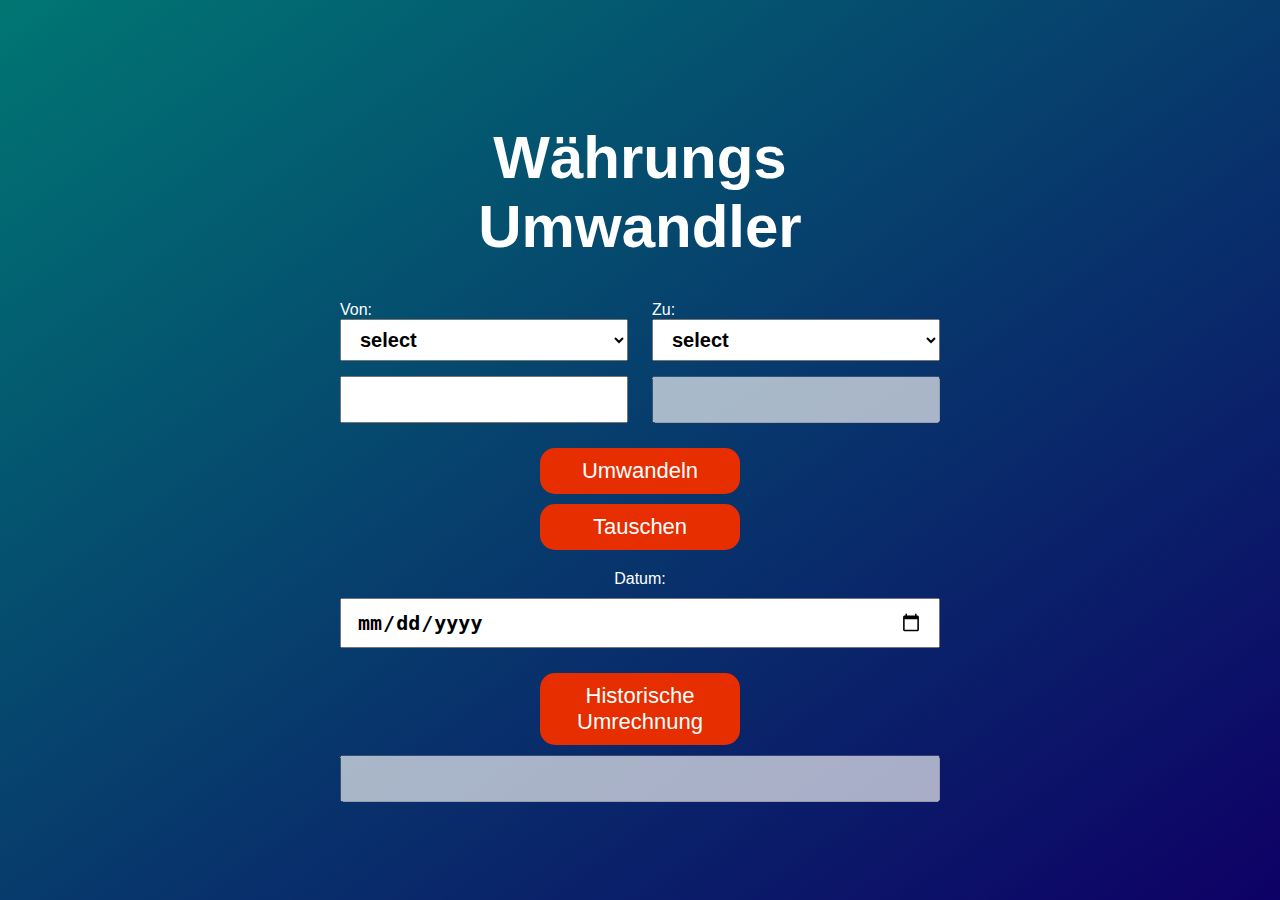
<file: Altindas_SS_Final_Project_Währungs Umwandler/index.html>
<!DOCTYPE html>
<html lang="en">
<head>
    <meta charset="utf-8">
    <meta name="viewport" content="initial-scale=1.0, maximum-scale=1.0, user-scalable=1">
    <title>Orkuns Währungs Umwandler</title>
    <link rel="stylesheet" type="text/css" href="style.css">
</head>
<body>
    <main class="container">
        <header>
            <h1>Währungs Umwandler</h1>
        </header>
        <section class="converter">
            <article class="currency-input">
                <label for="input_currency_select">Von:</label>
                <select name="currency" id="input_currency_select" class="currency"> 
                    <option>select</option>
                </select>
                <input type="text" id="input_currency" aria-labelledby="input_currency_select">
            </article>
            <article class="currency-output">
                <label for="output_currency_select">Zu:</label>
                <select name="currency" id="output_currency_select" class="currency">
                    <option>select</option>
                </select>
                <input type="text" id="output_currency" aria-labelledby="output_currency_select" disabled>
            </article>
        </section>
        <button id="convertButton">Umwandeln</button>
        <button id="swapButton">Tauschen</button>
        <section class="history">
            <label for="date">Datum:</label>
            <input type="date" id="date">
            <button id="historyButton">Historische Umrechnung</button>
            <input type="text" id="history_output" disabled>
        </section>
    </main>

    <script src="https://ajax.googleapis.com/ajax/libs/jquery/3.5.1/jquery.min.js"></script>
    <script type="text/javascript" src="script.js"></script>
</body>
</html>
</file>
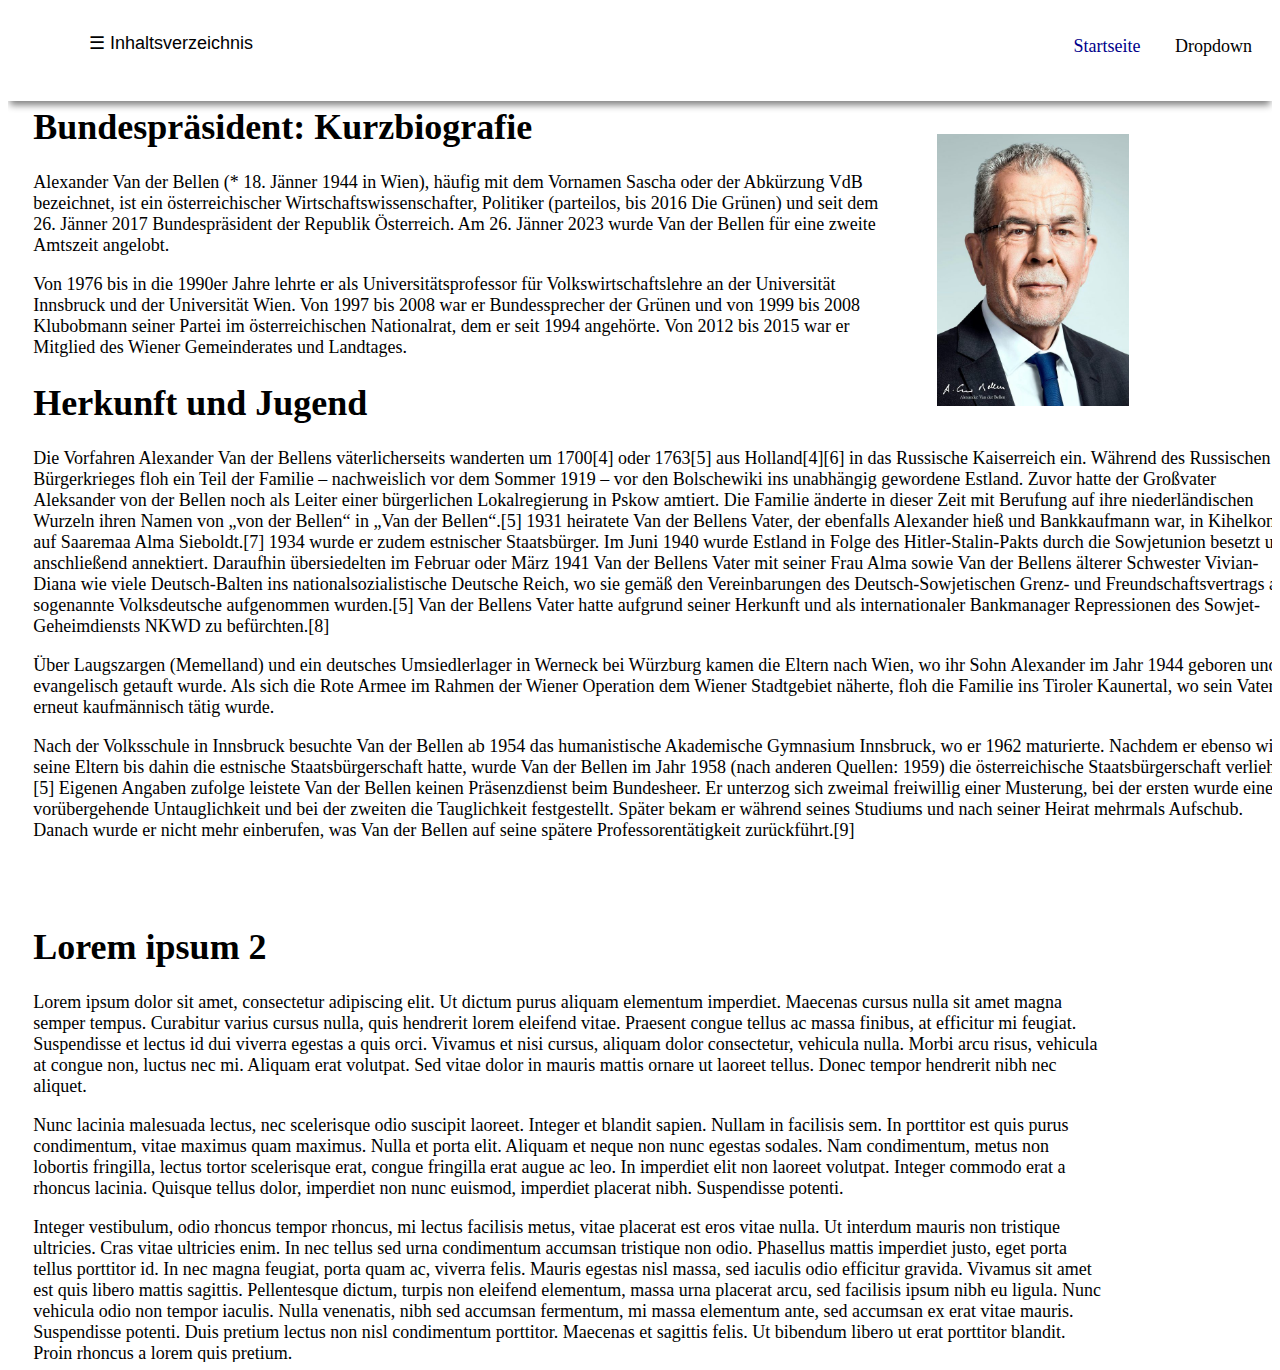
<file: Final_Project/index.html>
<!DOCTYPE html PUBLIC "-//W3C//DTD XHTML 1.0 Transitional//EN" "http://www.w3.org/TR/xhtml1/DTD/xhtml1-transitional.dtd">
<html xmlns="http://www.w3.org/1999/xhtml">
<head>
	<meta http-equiv="Content-Type" content="text/html; charset=utf-8" />
	<link rel="stylesheet" type="text/css" href="styles/navi.css"/>
    <title>Startseite</title>
</head>
    <body>
		<nav>
			<ul id="navul">
				<li id="logo">
					<div id="main">
						<button class="openbtn" onclick="openNav()">☰ Inhaltsverzeichnis</button>  
					</div>
				</li>
				<li><a href="#" style="color:darkblue">Startseite</a></li>
				<li class="dropbtn">
					<div class="dropdown">
						Dropdown
					<div class="dropdown-content">
					  <a href="artikel1/index.html">Artikel 1</a>
					  <a href="artikel2/index.html">Artikel 2</a>
					  <a href="artikel3/index.html">Artikel 3</a>
					</div>
				  </div>
				</li>
			</ul>
			<div id="mySidebar" class="sidebar">
				<a href="javascript:void(0)" class="closebtn" onclick="closeNav()">×</a>
				<a onclick="closeNav()" href="#Kurzbiografie">Kurzbiografie</a>
				<a onclick="closeNav()" href="#Herkunft und Jugend">Herkunft und Jugend</a>
				<a onclick="closeNav()" href="#article2">Lorem Ipsum 2</a>
			</div>
		</nav>
		
		<section id="erste">
			<figure id="foto">
				<img class="foto" src="img/vdbArtikelbild001.jpg" width="320px" height="320px" alt="Profilfoto" />
			</figure>
			<br/>
			<article id="Kurzbiografie">
				<h1>Bundespräsident: Kurzbiografie</h1>
				<p>Alexander Van der Bellen (* 18. Jänner 1944 in Wien), häufig mit dem Vornamen Sascha oder der Abkürzung VdB bezeichnet, ist ein österreichischer Wirtschaftswissenschafter, Politiker (parteilos, bis 2016 Die Grünen) und seit dem 26. Jänner 2017 Bundespräsident der Republik Österreich. Am 26. Jänner 2023 wurde Van der Bellen für eine zweite Amtszeit angelobt.</p>
				<p>Von 1976 bis in die 1990er Jahre lehrte er als Universitätsprofessor für Volkswirtschaftslehre an der Universität Innsbruck und der Universität Wien. Von 1997 bis 2008 war er Bundessprecher der Grünen und von 1999 bis 2008 Klubobmann seiner Partei im österreichischen Nationalrat, dem er seit 1994 angehörte. Von 2012 bis 2015 war er Mitglied des Wiener Gemeinderates und Landtages.</p>
			</article>

			<article id="Herkunft und Jugend">
				<h1>Herkunft und Jugend</h1>
				<p>Die Vorfahren Alexander Van der Bellens väterlicherseits wanderten um 1700[4] oder 1763[5] aus Holland[4][6] in das Russische Kaiserreich ein. Während des Russischen Bürgerkrieges floh ein Teil der Familie – nachweislich vor dem Sommer 1919 – vor den Bolschewiki ins unabhängig gewordene Estland. Zuvor hatte der Großvater Aleksander von der Bellen noch als Leiter einer bürgerlichen Lokalregierung in Pskow amtiert. Die Familie änderte in dieser Zeit mit Berufung auf ihre niederländischen Wurzeln ihren Namen von „von der Bellen“ in „Van der Bellen“.[5] 1931 heiratete Van der Bellens Vater, der ebenfalls Alexander hieß und Bankkaufmann war, in Kihelkonna auf Saaremaa Alma Sieboldt.[7] 1934 wurde er zudem estnischer Staatsbürger. Im Juni 1940 wurde Estland in Folge des Hitler-Stalin-Pakts durch die Sowjetunion besetzt und anschließend annektiert. Daraufhin übersiedelten im Februar oder März 1941 Van der Bellens Vater mit seiner Frau Alma sowie Van der Bellens älterer Schwester Vivian-Diana wie viele Deutsch-Balten ins nationalsozialistische Deutsche Reich, wo sie gemäß den Vereinbarungen des Deutsch-Sowjetischen Grenz- und Freundschaftsvertrags als sogenannte Volksdeutsche aufgenommen wurden.[5] Van der Bellens Vater hatte aufgrund seiner Herkunft und als internationaler Bankmanager Repressionen des Sowjet-Geheimdiensts NKWD zu befürchten.[8]</p>
				<p>Über Laugszargen (Memelland) und ein deutsches Umsiedlerlager in Werneck bei Würzburg kamen die Eltern nach Wien, wo ihr Sohn Alexander im Jahr 1944 geboren und evangelisch getauft wurde. Als sich die Rote Armee im Rahmen der Wiener Operation dem Wiener Stadtgebiet näherte, floh die Familie ins Tiroler Kaunertal, wo sein Vater erneut kaufmännisch tätig wurde.</p>
				<p>Nach der Volksschule in Innsbruck besuchte Van der Bellen ab 1954 das humanistische Akademische Gymnasium Innsbruck, wo er 1962 maturierte. Nachdem er ebenso wie seine Eltern bis dahin die estnische Staatsbürgerschaft hatte, wurde Van der Bellen im Jahr 1958 (nach anderen Quellen: 1959) die österreichische Staatsbürgerschaft verliehen.[5] Eigenen Angaben zufolge leistete Van der Bellen keinen Präsenzdienst beim Bundesheer. Er unterzog sich zweimal freiwillig einer Musterung, bei der ersten wurde eine vorübergehende Untauglichkeit und bei der zweiten die Tauglichkeit festgestellt. Später bekam er während seines Studiums und nach seiner Heirat mehrmals Aufschub. Danach wurde er nicht mehr einberufen, was Van der Bellen auf seine spätere Professorentätigkeit zurückführt.[9]</p>
			</article>

			<article id ="article2">
				<h1>Lorem ipsum 2</h1>
				<p>Lorem ipsum dolor sit amet, consectetur adipiscing elit. Ut dictum purus aliquam elementum imperdiet. Maecenas cursus nulla sit amet magna semper tempus. Curabitur varius cursus nulla, quis hendrerit lorem eleifend vitae. Praesent congue tellus ac massa finibus, at efficitur mi feugiat. Suspendisse et lectus id dui viverra egestas a quis orci. Vivamus et nisi cursus, aliquam dolor consectetur, vehicula nulla. Morbi arcu risus, vehicula at congue non, luctus nec mi. Aliquam erat volutpat. Sed vitae dolor in mauris mattis ornare ut laoreet tellus. Donec tempor hendrerit nibh nec aliquet.</p>
				<p>Nunc lacinia malesuada lectus, nec scelerisque odio suscipit laoreet. Integer et blandit sapien. Nullam in facilisis sem. In porttitor est quis purus condimentum, vitae maximus quam maximus. Nulla et porta elit. Aliquam et neque non nunc egestas sodales. Nam condimentum, metus non lobortis fringilla, lectus tortor scelerisque erat, congue fringilla erat augue ac leo. In imperdiet elit non laoreet volutpat. Integer commodo erat a rhoncus lacinia. Quisque tellus dolor, imperdiet non nunc euismod, imperdiet placerat nibh. Suspendisse potenti.</p>
				<p>Integer vestibulum, odio rhoncus tempor rhoncus, mi lectus facilisis metus, vitae placerat est eros vitae nulla. Ut interdum mauris non tristique ultricies. Cras vitae ultricies enim. In nec tellus sed urna condimentum accumsan tristique non odio. Phasellus mattis imperdiet justo, eget porta tellus porttitor id. In nec magna feugiat, porta quam ac, viverra felis. Mauris egestas nisl massa, sed iaculis odio efficitur gravida. Vivamus sit amet est quis libero mattis sagittis. Pellentesque dictum, turpis non eleifend elementum, massa urna placerat arcu, sed facilisis ipsum nibh eu ligula. Nunc vehicula odio non tempor iaculis. Nulla venenatis, nibh sed accumsan fermentum, mi massa elementum ante, sed accumsan ex erat vitae mauris. Suspendisse potenti. Duis pretium lectus non nisl condimentum porttitor. Maecenas et sagittis felis. Ut bibendum libero ut erat porttitor blandit. Proin rhoncus a lorem quis pretium.</p>
			</article>
		</section>

		
		<script>
			function openNav() {
			document.getElementById("mySidebar").style.width = "250px";
			document.getElementById("main").style.marginLeft = "250px";
			}
			
			function closeNav() {
			document.getElementById("mySidebar").style.width = "0";
			document.getElementById("main").style.marginLeft= "0";
			}
		</script>
	</body>
</html>
</file>
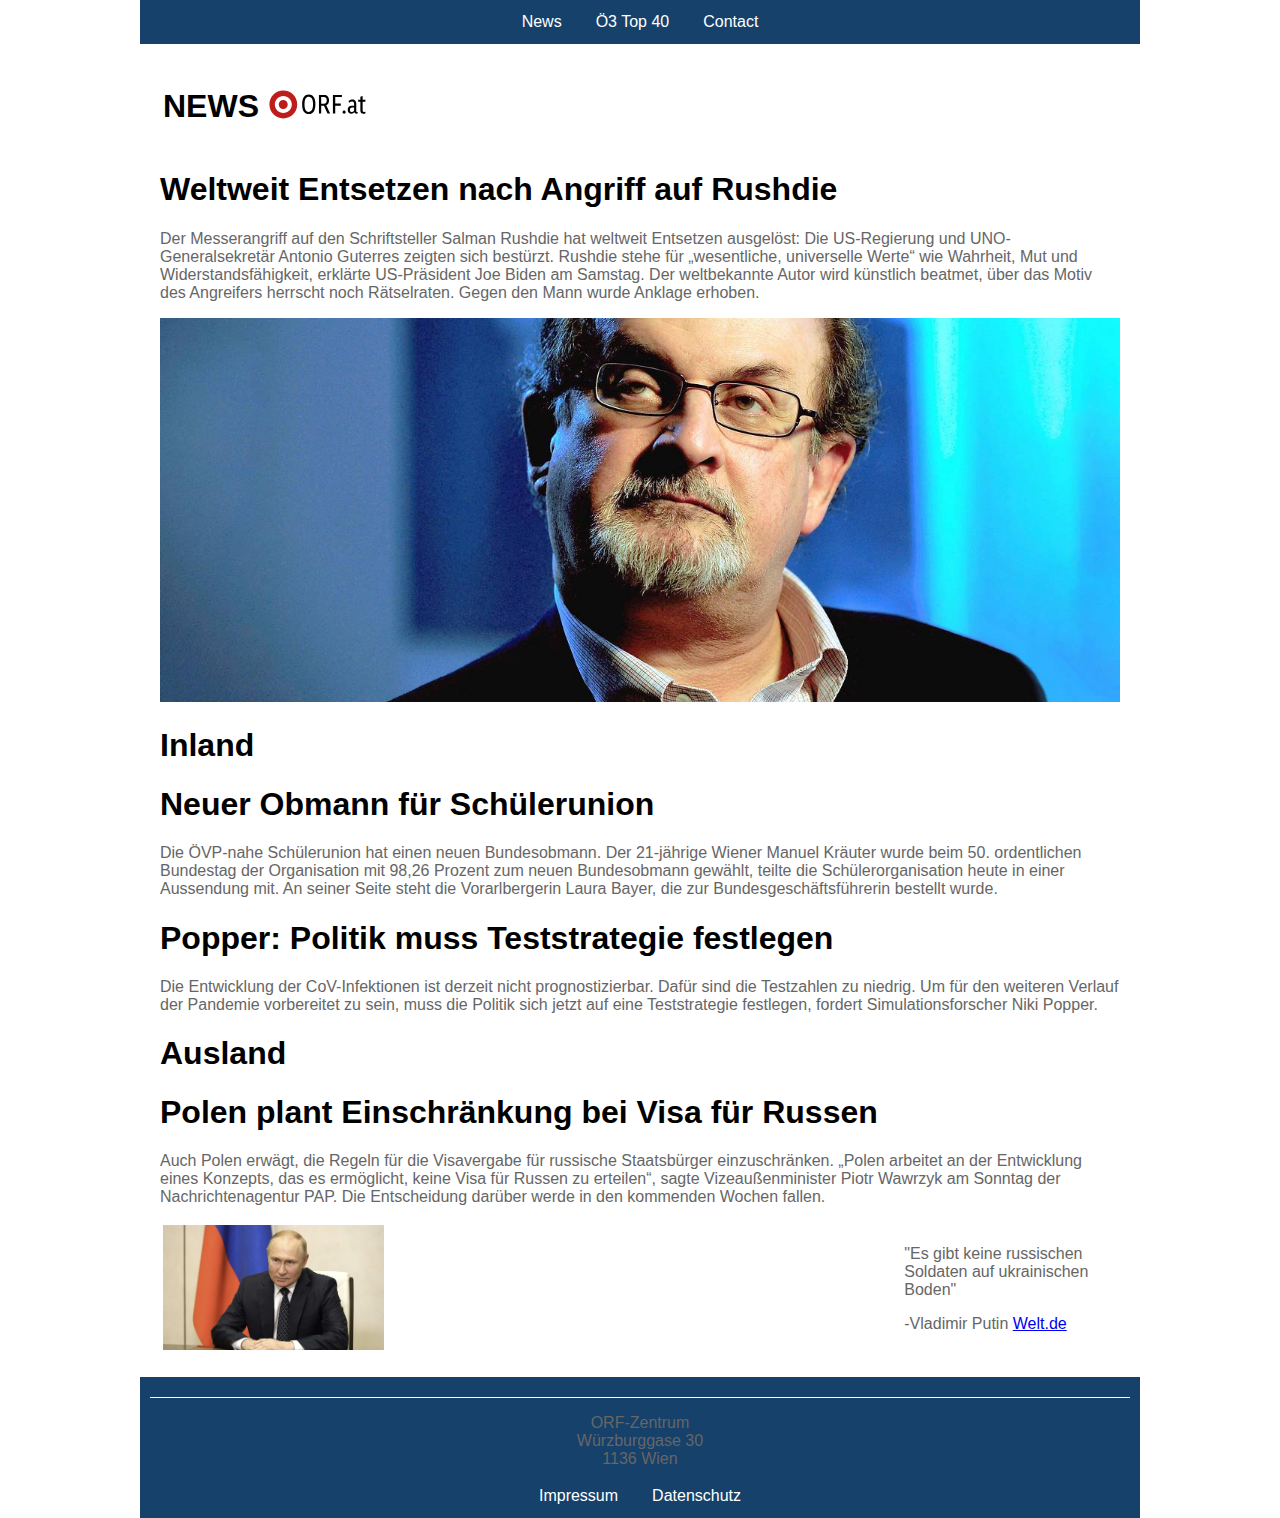
<file: ORF/index.html>
<!DOCTYPE html>
<html lang="en">
<head>
  <meta charset="UTF-8">
  <meta name="viewport" content="width=device-width, initial-scale=1.0">
  <title>ORF</title>
  <link rel="stylesheet" href="style.css">
</head>
<body>
  <header>
    <nav>
      <table>
        <tr>
          <td><a href="#news">News</a></td>
          <td><a href="/ORF/Ö3.html">Ö3 Top 40</a></td>
          <td><a href="#Contact">Contact</a></td>
        </tr>
      </table>
    </nav>
  </header>

  <main>
    <section></section>
    <section class="blue">
      <table>
        <tr>
          <td><h1 id="news">NEWS</h1></td>
          <td><a href="#news"><img src="/ORF/Bilder/target_news-universal.svg" alt="news" id="logo"></a></td>
        </tr>
      </table>

      <h1>Weltweit Entsetzen nach Angriff auf Rushdie</h1>
      <p>Der Messerangriff auf den Schriftsteller Salman Rushdie hat weltweit Entsetzen ausgelöst: Die US-Regierung und UNO-Generalsekretär Antonio Guterres zeigten sich bestürzt. Rushdie stehe für „wesentliche, universelle Werte“ wie Wahrheit, Mut und Widerstandsfähigkeit, erklärte US-Präsident Joe Biden am Samstag. Der weltbekannte Autor wird künstlich beatmet, über das Motiv des Angreifers herrscht noch Rätselraten. Gegen den Mann wurde Anklage erhoben.</p>
      <img src="/ORF/Bilder/1459066_opener_528078_rushdie_attacke_entsetzen_r.jpg" alt="bild1" id="img1">
    </section>
    <section>
      <section>
        <h1 class="title">Inland</h1>
        <article>
          <h1>Neuer Obmann für Schülerunion</h1>
          <p>Die ÖVP-nahe Schülerunion hat einen neuen Bundesobmann. Der 21-jährige Wiener Manuel Kräuter wurde beim 50. ordentlichen Bundestag der Organisation mit 98,26 Prozent zum neuen Bundesobmann gewählt, teilte die Schülerorganisation heute in einer Aussendung mit. An seiner Seite steht die Vorarlbergerin Laura Bayer, die zur Bundesgeschäftsführerin bestellt wurde.</p>
          <h1>Popper: Politik muss Teststrategie festlegen</h1>
          <p>Die Entwicklung der CoV-Infektionen ist derzeit nicht prognostizierbar. Dafür sind die Testzahlen zu niedrig. Um für den weiteren Verlauf der Pandemie vorbereitet zu sein, muss die Politik sich jetzt auf eine Teststrategie festlegen, fordert Simulationsforscher Niki Popper.</p>
        </article>
      </section>
      <section>
        <h1 class="title">Ausland</h1>
        <article>
          <h1>Polen plant Einschränkung bei Visa für Russen</h1>
          <p>Auch Polen erwägt, die Regeln für die Visavergabe für russische Staatsbürger einzuschränken. „Polen arbeitet an der Entwicklung eines Konzepts, das es ermöglicht, keine Visa für Russen zu erteilen“, sagte Vizeaußenminister Piotr Wawrzyk am Sonntag der Nachrichtenagentur PAP. Die Entscheidung darüber werde in den kommenden Wochen fallen.</p>
          <section id="putin">
            <table id="putintable">
              <tr>
                <td><img src="/ORF/Bilder/29507638-wladimir-putin-2hIG.jpg" alt="putin" id="putin"></td>
                <td>
                  <p>"Es gibt keine russischen Soldaten auf ukrainischen Boden"</p>
                  <p>-Vladimir Putin <a href="https://www.welt.de/politik/ausland/article239183529/Ukraine-und-Russland-tauschen-an-Front-Leichen-von-Soldaten-aus.html" id="welt">Welt.de</a></p>
                </td>
              </tr>
            </table>
          </section>
        </article>
      </section>
    </section>
  </main>

  <footer>
    <hr>
    <p class="footer">ORF-Zentrum <br> Würzburggase 30 <br> 1136 Wien</p>
    <nav>
      <table>
        <tr>
          <td><a href="#Impressum">Impressum</a></td>
          <td><a href="#Datenschutz">Datenschutz</a></td>
        </tr>
      </table>
    </nav>
  </footer>
</body>
</html>
</file>
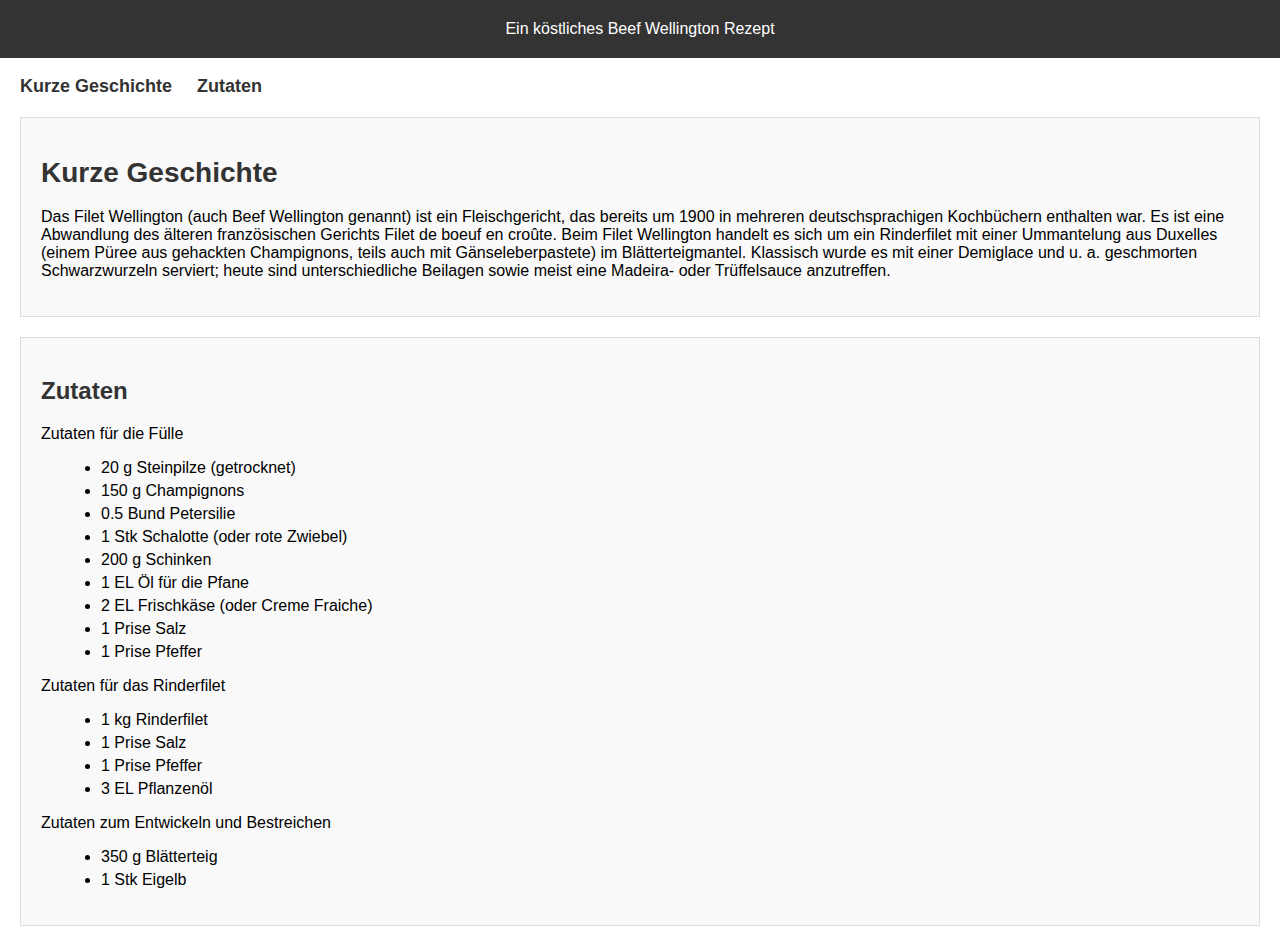
<file: Rezept/index.html>
<!DOCTYPE html>
<html lang="en">
<head>
    <meta charset="UTF-8">
    <meta name="viewport" content="width=device-width, initial-scale=1.0">
    <title>Rezept: Beef Wellington</title>
    <link rel="stylesheet" typuser="text/css" href="style.css">
</head>
<body>

    <header>Ein köstliches Beef Wellington Rezept</header>

    <nav>
        <ul>
            <li><a href="#kurze geschichte">Kurze Geschichte</a></li>
            <li><a href="#zutaten">Zutaten</a></li>
        </ul>
    </nav>

    <section id="kurze geschichte">
        <h1>Kurze Geschichte</h1>
        <p>Das Filet Wellington (auch Beef Wellington genannt) ist ein Fleischgericht, das bereits um 1900 in mehreren deutschsprachigen Kochbüchern enthalten war. Es ist eine Abwandlung des älteren französischen Gerichts Filet de boeuf en croûte. Beim Filet Wellington handelt es sich um ein Rinderfilet mit einer Ummantelung aus Duxelles (einem Püree aus gehackten Champignons, teils auch mit Gänseleberpastete) im Blätterteigmantel. Klassisch wurde es mit einer Demiglace und u. a. geschmorten Schwarzwurzeln serviert; heute sind unterschiedliche Beilagen sowie meist eine Madeira- oder Trüffelsauce anzutreffen.</p>
    </section>

    <section id="zutaten">
        <h2>Zutaten</h2>
        
        <p>Zutaten für die Fülle</p>
            <ul>
                <li>20	g	Steinpilze (getrocknet)</li>
                <li>150	g	Champignons</li>
                <li>0.5	Bund	Petersilie</li>
                <li>1	Stk	Schalotte (oder rote Zwiebel)</li>
                <li>200	g	Schinken</li>
                <li>1	EL	Öl für die Pfane</li>
                <li>2	EL	Frischkäse (oder Creme Fraiche)</li>
                <li>1	Prise	Salz</li>
                <li>1	Prise	Pfeffer</li>
            </ul>
        <p>Zutaten für das Rinderfilet</p>
            <ul>
                <li>1	kg	Rinderfilet</li>
                <li>1	Prise	Salz</li>
                <li>1	Prise	Pfeffer</li>
                <li>3	EL	Pflanzenöl</li>
            </ul>
        <p>Zutaten zum Entwickeln und Bestreichen</p>
            <ul>
                <li>350	g	Blätterteig</li>
                <li> 1	Stk	Eigelb</li>
            <ul>
    </section>
   
    
</body>
</html>
</file>
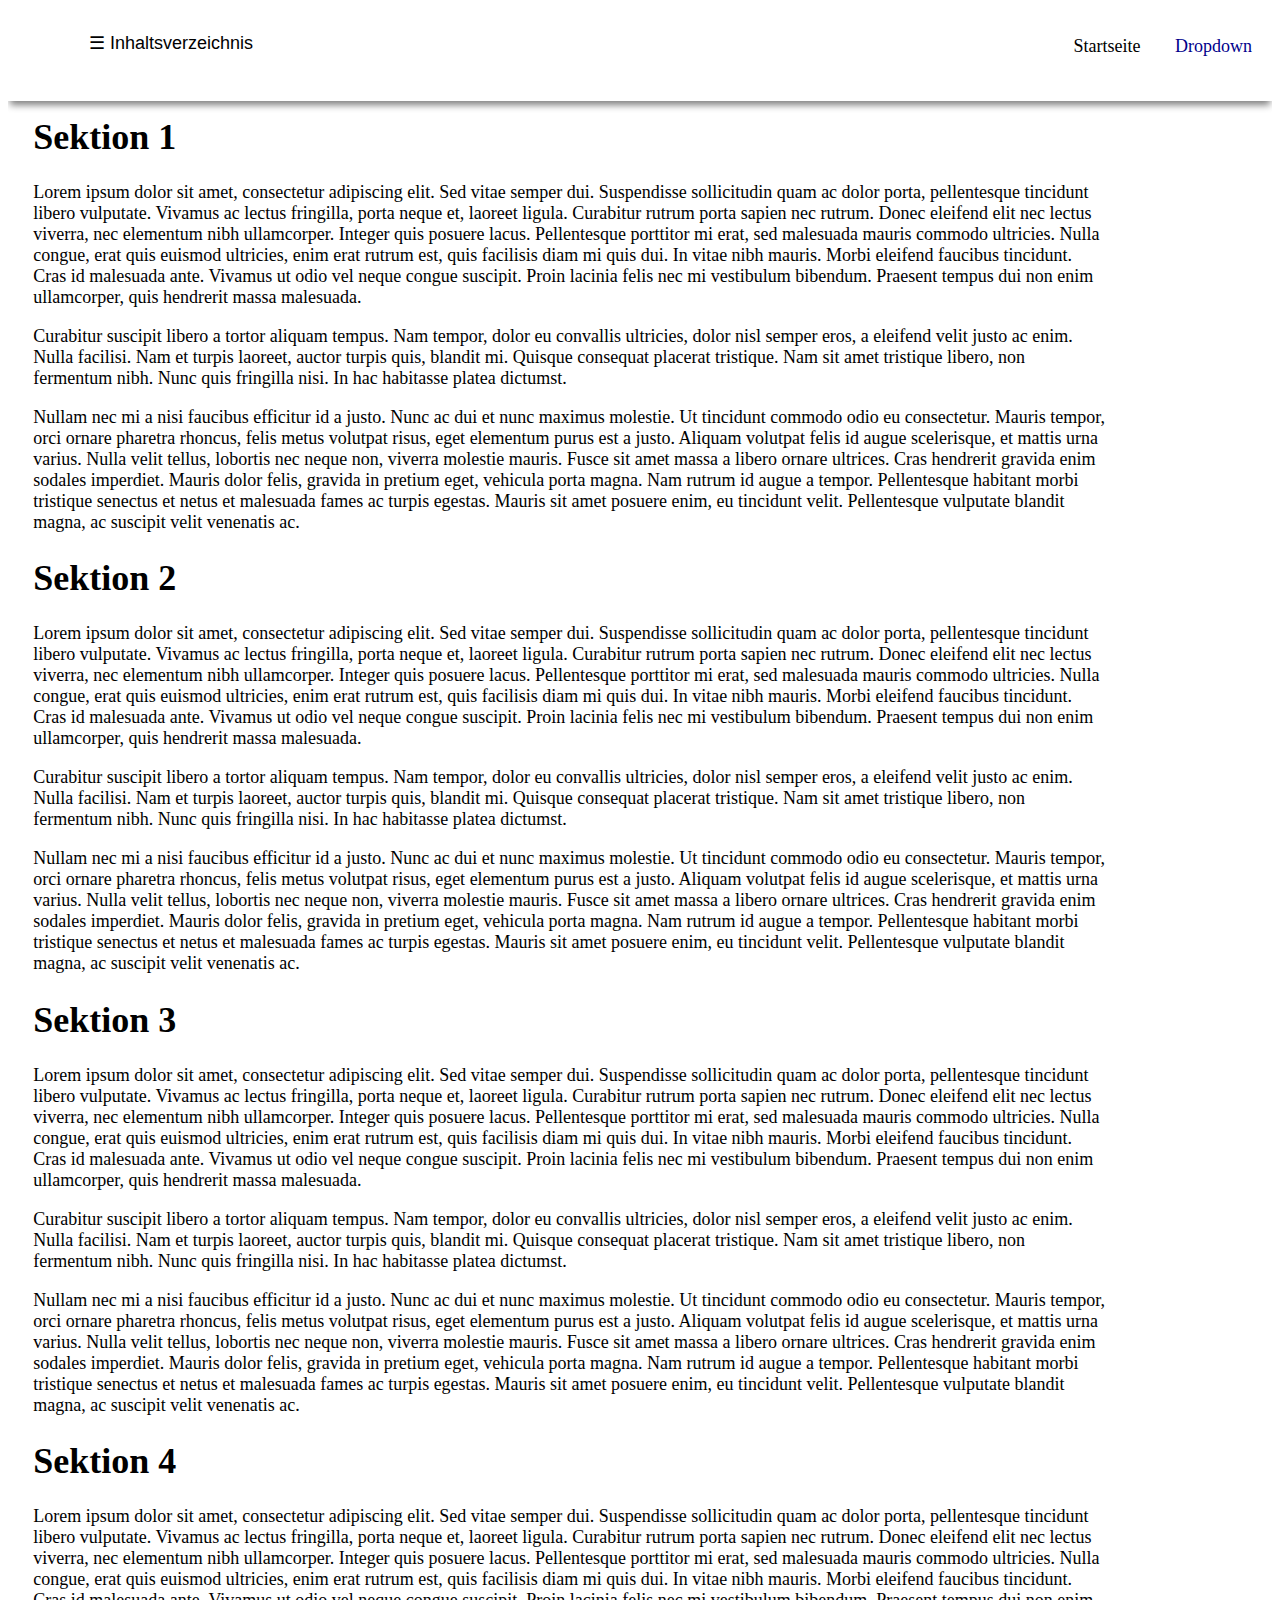
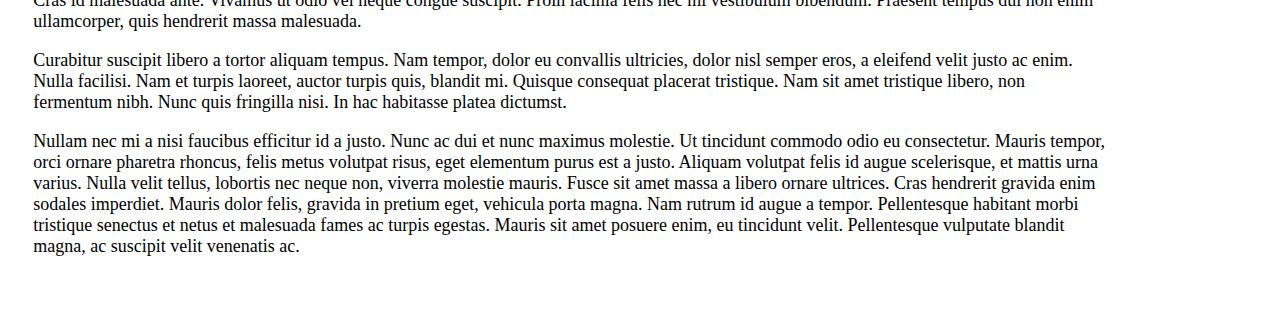
<file: Final_Project/artikel1/index.html>
<!DOCTYPE html PUBLIC "-//W3C//DTD XHTML 1.0 Transitional//EN" "http://www.w3.org/TR/xhtml1/DTD/xhtml1-transitional.dtd">
<html xmlns="http://www.w3.org/1999/xhtml">
    <head lang="de">
        <meta http-equiv="Content-Type" content="text/html; charset=utf-8" />
        <title>Artikel 1</title>
        <link rel="stylesheet" href="../styles/navi.css" type="text/css"/>
    </head>

    <body>
		<nav>
			<ul id="navul">
				<li id="logo">
					<div id="main">
						<button class="openbtn" onclick="openNav()">☰ Inhaltsverzeichnis</button>  
					</div>
				</li>
				<li><a href="../index.html">Startseite</a></li>
				<li class="dropbtn">
					<div style="color:darkblue;" class="dropdown">
						Dropdown
					<div class="dropdown-content">
					  <a style="color:darkblue;" href="#">Artikel 1</a>
					  <a href="../artikel2/index.html">Artikel 2</a>
					  <a href="../artikel3/index.html">Artikel 3</a>
					</div>
				  </div>
				</li>
			</ul>
			<div id="mySidebar" class="sidebar">
				<a href="javascript:void(0)" class="closebtn" onclick="closeNav()">×</a>
				<a onclick="closeNav()" href="#article1">Sektion 1</a>
				<a onclick="closeNav()" href="#article2">Sektion 2</a>
				<a onclick="closeNav()" href="#article3">Sektion 3</a>
				<a onclick="closeNav()" href="#article4">Sektion 4</a>
			</div>
		</nav>
		<br/>
		<section id="ersteart1">
			<article id="article1">
				<h1>Sektion 1</h1>
				<p>Lorem ipsum dolor sit amet, consectetur adipiscing elit. Sed vitae semper dui. Suspendisse sollicitudin quam ac dolor porta, pellentesque tincidunt libero vulputate. Vivamus ac lectus fringilla, porta neque et, laoreet ligula. Curabitur rutrum porta sapien nec rutrum. Donec eleifend elit nec lectus viverra, nec elementum nibh ullamcorper. Integer quis posuere lacus. Pellentesque porttitor mi erat, sed malesuada mauris commodo ultricies. Nulla congue, erat quis euismod ultricies, enim erat rutrum est, quis facilisis diam mi quis dui. In vitae nibh mauris. Morbi eleifend faucibus tincidunt. Cras id malesuada ante. Vivamus ut odio vel neque congue suscipit. Proin lacinia felis nec mi vestibulum bibendum. Praesent tempus dui non enim ullamcorper, quis hendrerit massa malesuada.</p>
				<p>Curabitur suscipit libero a tortor aliquam tempus. Nam tempor, dolor eu convallis ultricies, dolor nisl semper eros, a eleifend velit justo ac enim. Nulla facilisi. Nam et turpis laoreet, auctor turpis quis, blandit mi. Quisque consequat placerat tristique. Nam sit amet tristique libero, non fermentum nibh. Nunc quis fringilla nisi. In hac habitasse platea dictumst.</p>
				<p>Nullam nec mi a nisi faucibus efficitur id a justo. Nunc ac dui et nunc maximus molestie. Ut tincidunt commodo odio eu consectetur. Mauris tempor, orci ornare pharetra rhoncus, felis metus volutpat risus, eget elementum purus est a justo. Aliquam volutpat felis id augue scelerisque, et mattis urna varius. Nulla velit tellus, lobortis nec neque non, viverra molestie mauris. Fusce sit amet massa a libero ornare ultrices. Cras hendrerit gravida enim sodales imperdiet. Mauris dolor felis, gravida in pretium eget, vehicula porta magna. Nam rutrum id augue a tempor. Pellentesque habitant morbi tristique senectus et netus et malesuada fames ac turpis egestas. Mauris sit amet posuere enim, eu tincidunt velit. Pellentesque vulputate blandit magna, ac suscipit velit venenatis ac.</p>
			</article>
			<article id="article2">
				<h1>Sektion 2</h1>
				<p>Lorem ipsum dolor sit amet, consectetur adipiscing elit. Sed vitae semper dui. Suspendisse sollicitudin quam ac dolor porta, pellentesque tincidunt libero vulputate. Vivamus ac lectus fringilla, porta neque et, laoreet ligula. Curabitur rutrum porta sapien nec rutrum. Donec eleifend elit nec lectus viverra, nec elementum nibh ullamcorper. Integer quis posuere lacus. Pellentesque porttitor mi erat, sed malesuada mauris commodo ultricies. Nulla congue, erat quis euismod ultricies, enim erat rutrum est, quis facilisis diam mi quis dui. In vitae nibh mauris. Morbi eleifend faucibus tincidunt. Cras id malesuada ante. Vivamus ut odio vel neque congue suscipit. Proin lacinia felis nec mi vestibulum bibendum. Praesent tempus dui non enim ullamcorper, quis hendrerit massa malesuada.</p>
				<p>Curabitur suscipit libero a tortor aliquam tempus. Nam tempor, dolor eu convallis ultricies, dolor nisl semper eros, a eleifend velit justo ac enim. Nulla facilisi. Nam et turpis laoreet, auctor turpis quis, blandit mi. Quisque consequat placerat tristique. Nam sit amet tristique libero, non fermentum nibh. Nunc quis fringilla nisi. In hac habitasse platea dictumst.</p>
				<p>Nullam nec mi a nisi faucibus efficitur id a justo. Nunc ac dui et nunc maximus molestie. Ut tincidunt commodo odio eu consectetur. Mauris tempor, orci ornare pharetra rhoncus, felis metus volutpat risus, eget elementum purus est a justo. Aliquam volutpat felis id augue scelerisque, et mattis urna varius. Nulla velit tellus, lobortis nec neque non, viverra molestie mauris. Fusce sit amet massa a libero ornare ultrices. Cras hendrerit gravida enim sodales imperdiet. Mauris dolor felis, gravida in pretium eget, vehicula porta magna. Nam rutrum id augue a tempor. Pellentesque habitant morbi tristique senectus et netus et malesuada fames ac turpis egestas. Mauris sit amet posuere enim, eu tincidunt velit. Pellentesque vulputate blandit magna, ac suscipit velit venenatis ac.</p>
			</article>
			<article id="article3">
				<h1>Sektion 3</h1>
				<p>Lorem ipsum dolor sit amet, consectetur adipiscing elit. Sed vitae semper dui. Suspendisse sollicitudin quam ac dolor porta, pellentesque tincidunt libero vulputate. Vivamus ac lectus fringilla, porta neque et, laoreet ligula. Curabitur rutrum porta sapien nec rutrum. Donec eleifend elit nec lectus viverra, nec elementum nibh ullamcorper. Integer quis posuere lacus. Pellentesque porttitor mi erat, sed malesuada mauris commodo ultricies. Nulla congue, erat quis euismod ultricies, enim erat rutrum est, quis facilisis diam mi quis dui. In vitae nibh mauris. Morbi eleifend faucibus tincidunt. Cras id malesuada ante. Vivamus ut odio vel neque congue suscipit. Proin lacinia felis nec mi vestibulum bibendum. Praesent tempus dui non enim ullamcorper, quis hendrerit massa malesuada.</p>
				<p>Curabitur suscipit libero a tortor aliquam tempus. Nam tempor, dolor eu convallis ultricies, dolor nisl semper eros, a eleifend velit justo ac enim. Nulla facilisi. Nam et turpis laoreet, auctor turpis quis, blandit mi. Quisque consequat placerat tristique. Nam sit amet tristique libero, non fermentum nibh. Nunc quis fringilla nisi. In hac habitasse platea dictumst.</p>
				<p>Nullam nec mi a nisi faucibus efficitur id a justo. Nunc ac dui et nunc maximus molestie. Ut tincidunt commodo odio eu consectetur. Mauris tempor, orci ornare pharetra rhoncus, felis metus volutpat risus, eget elementum purus est a justo. Aliquam volutpat felis id augue scelerisque, et mattis urna varius. Nulla velit tellus, lobortis nec neque non, viverra molestie mauris. Fusce sit amet massa a libero ornare ultrices. Cras hendrerit gravida enim sodales imperdiet. Mauris dolor felis, gravida in pretium eget, vehicula porta magna. Nam rutrum id augue a tempor. Pellentesque habitant morbi tristique senectus et netus et malesuada fames ac turpis egestas. Mauris sit amet posuere enim, eu tincidunt velit. Pellentesque vulputate blandit magna, ac suscipit velit venenatis ac.</p>
			</article>
			<article id="article4">
				<h1>Sektion 4</h1>
				<p>Lorem ipsum dolor sit amet, consectetur adipiscing elit. Sed vitae semper dui. Suspendisse sollicitudin quam ac dolor porta, pellentesque tincidunt libero vulputate. Vivamus ac lectus fringilla, porta neque et, laoreet ligula. Curabitur rutrum porta sapien nec rutrum. Donec eleifend elit nec lectus viverra, nec elementum nibh ullamcorper. Integer quis posuere lacus. Pellentesque porttitor mi erat, sed malesuada mauris commodo ultricies. Nulla congue, erat quis euismod ultricies, enim erat rutrum est, quis facilisis diam mi quis dui. In vitae nibh mauris. Morbi eleifend faucibus tincidunt. Cras id malesuada ante. Vivamus ut odio vel neque congue suscipit. Proin lacinia felis nec mi vestibulum bibendum. Praesent tempus dui non enim ullamcorper, quis hendrerit massa malesuada.</p>
				<p>Curabitur suscipit libero a tortor aliquam tempus. Nam tempor, dolor eu convallis ultricies, dolor nisl semper eros, a eleifend velit justo ac enim. Nulla facilisi. Nam et turpis laoreet, auctor turpis quis, blandit mi. Quisque consequat placerat tristique. Nam sit amet tristique libero, non fermentum nibh. Nunc quis fringilla nisi. In hac habitasse platea dictumst.</p>
				<p>Nullam nec mi a nisi faucibus efficitur id a justo. Nunc ac dui et nunc maximus molestie. Ut tincidunt commodo odio eu consectetur. Mauris tempor, orci ornare pharetra rhoncus, felis metus volutpat risus, eget elementum purus est a justo. Aliquam volutpat felis id augue scelerisque, et mattis urna varius. Nulla velit tellus, lobortis nec neque non, viverra molestie mauris. Fusce sit amet massa a libero ornare ultrices. Cras hendrerit gravida enim sodales imperdiet. Mauris dolor felis, gravida in pretium eget, vehicula porta magna. Nam rutrum id augue a tempor. Pellentesque habitant morbi tristique senectus et netus et malesuada fames ac turpis egestas. Mauris sit amet posuere enim, eu tincidunt velit. Pellentesque vulputate blandit magna, ac suscipit velit venenatis ac.</p>
			</article>
		</section>
		<script>
			function openNav() {
			document.getElementById("mySidebar").style.width = "250px";
			document.getElementById("main").style.marginLeft = "250px";
			}
			
			function closeNav() {
			document.getElementById("mySidebar").style.width = "0";
			document.getElementById("main").style.marginLeft= "0";
			}
		</script>
	</body>
</html>
</file>
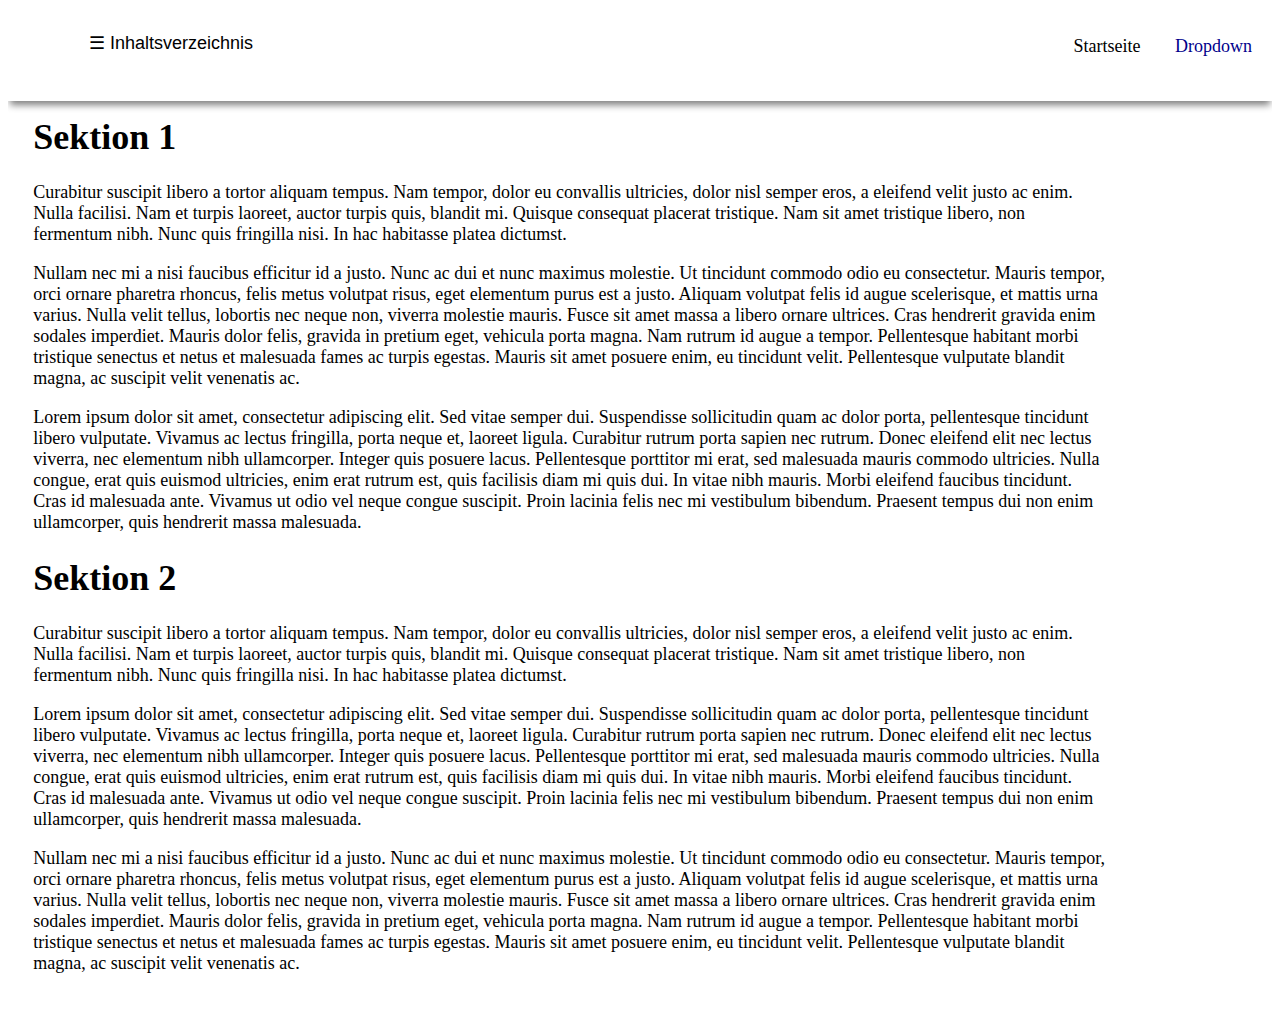
<file: Final_Project/artikel2/index.html>
<!DOCTYPE html PUBLIC "-//W3C//DTD XHTML 1.0 Transitional//EN" "http://www.w3.org/TR/xhtml1/DTD/xhtml1-transitional.dtd">
<html xmlns="http://www.w3.org/1999/xhtml">
    <head lang="de">
        <meta http-equiv="Content-Type" content="text/html; charset=utf-8" />
        <title>Artikel 2</title>
        <link rel="stylesheet" href="../styles/navi.css" type="text/css"/>
    </head>

    <body>
		<nav>
			<ul id="navul">
				<li id="logo">
					<div id="main">
						<button class="openbtn" onclick="openNav()">☰ Inhaltsverzeichnis</button>  
					</div>
				</li>
				<li><a href="../index.html">Startseite</a></li>
				<li class="dropbtn">
					<div style="color:darkblue;" class="dropdown">
						Dropdown
					<div class="dropdown-content">
					  <a href="../artikel1/index.html">Artikel 1</a>
					  <a style="color:darkblue;" href="#">Artikel 2</a>
					  <a href="../artikel3/index.html">Artikel 3</a>
					</div>
				  </div>
				</li>
			</ul>
			<div id="mySidebar" class="sidebar">
				<a href="javascript:void(0)" class="closebtn" onclick="closeNav()">×</a>
				<a onclick="closeNav()" href="#article1">Sektion 1</a>
				<a onclick="closeNav()" href="#article2">Sektion 2</a>
				
			</div>
		</nav>
		<br/>
		<section id="ersteart1">
			<article id="article1">
				<h1>Sektion 1</h1>
				<p>Curabitur suscipit libero a tortor aliquam tempus. Nam tempor, dolor eu convallis ultricies, dolor nisl semper eros, a eleifend velit justo ac enim. Nulla facilisi. Nam et turpis laoreet, auctor turpis quis, blandit mi. Quisque consequat placerat tristique. Nam sit amet tristique libero, non fermentum nibh. Nunc quis fringilla nisi. In hac habitasse platea dictumst.</p>
				<p>Nullam nec mi a nisi faucibus efficitur id a justo. Nunc ac dui et nunc maximus molestie. Ut tincidunt commodo odio eu consectetur. Mauris tempor, orci ornare pharetra rhoncus, felis metus volutpat risus, eget elementum purus est a justo. Aliquam volutpat felis id augue scelerisque, et mattis urna varius. Nulla velit tellus, lobortis nec neque non, viverra molestie mauris. Fusce sit amet massa a libero ornare ultrices. Cras hendrerit gravida enim sodales imperdiet. Mauris dolor felis, gravida in pretium eget, vehicula porta magna. Nam rutrum id augue a tempor. Pellentesque habitant morbi tristique senectus et netus et malesuada fames ac turpis egestas. Mauris sit amet posuere enim, eu tincidunt velit. Pellentesque vulputate blandit magna, ac suscipit velit venenatis ac.</p>
				<p>Lorem ipsum dolor sit amet, consectetur adipiscing elit. Sed vitae semper dui. Suspendisse sollicitudin quam ac dolor porta, pellentesque tincidunt libero vulputate. Vivamus ac lectus fringilla, porta neque et, laoreet ligula. Curabitur rutrum porta sapien nec rutrum. Donec eleifend elit nec lectus viverra, nec elementum nibh ullamcorper. Integer quis posuere lacus. Pellentesque porttitor mi erat, sed malesuada mauris commodo ultricies. Nulla congue, erat quis euismod ultricies, enim erat rutrum est, quis facilisis diam mi quis dui. In vitae nibh mauris. Morbi eleifend faucibus tincidunt. Cras id malesuada ante. Vivamus ut odio vel neque congue suscipit. Proin lacinia felis nec mi vestibulum bibendum. Praesent tempus dui non enim ullamcorper, quis hendrerit massa malesuada.</p>
			</article>
			<article id="article2">
				<h1>Sektion 2</h1>
				<p>Curabitur suscipit libero a tortor aliquam tempus. Nam tempor, dolor eu convallis ultricies, dolor nisl semper eros, a eleifend velit justo ac enim. Nulla facilisi. Nam et turpis laoreet, auctor turpis quis, blandit mi. Quisque consequat placerat tristique. Nam sit amet tristique libero, non fermentum nibh. Nunc quis fringilla nisi. In hac habitasse platea dictumst.</p>
				<p>Lorem ipsum dolor sit amet, consectetur adipiscing elit. Sed vitae semper dui. Suspendisse sollicitudin quam ac dolor porta, pellentesque tincidunt libero vulputate. Vivamus ac lectus fringilla, porta neque et, laoreet ligula. Curabitur rutrum porta sapien nec rutrum. Donec eleifend elit nec lectus viverra, nec elementum nibh ullamcorper. Integer quis posuere lacus. Pellentesque porttitor mi erat, sed malesuada mauris commodo ultricies. Nulla congue, erat quis euismod ultricies, enim erat rutrum est, quis facilisis diam mi quis dui. In vitae nibh mauris. Morbi eleifend faucibus tincidunt. Cras id malesuada ante. Vivamus ut odio vel neque congue suscipit. Proin lacinia felis nec mi vestibulum bibendum. Praesent tempus dui non enim ullamcorper, quis hendrerit massa malesuada.</p>
				<p>Nullam nec mi a nisi faucibus efficitur id a justo. Nunc ac dui et nunc maximus molestie. Ut tincidunt commodo odio eu consectetur. Mauris tempor, orci ornare pharetra rhoncus, felis metus volutpat risus, eget elementum purus est a justo. Aliquam volutpat felis id augue scelerisque, et mattis urna varius. Nulla velit tellus, lobortis nec neque non, viverra molestie mauris. Fusce sit amet massa a libero ornare ultrices. Cras hendrerit gravida enim sodales imperdiet. Mauris dolor felis, gravida in pretium eget, vehicula porta magna. Nam rutrum id augue a tempor. Pellentesque habitant morbi tristique senectus et netus et malesuada fames ac turpis egestas. Mauris sit amet posuere enim, eu tincidunt velit. Pellentesque vulputate blandit magna, ac suscipit velit venenatis ac.</p>
			</article>
		</section>
		<script>
			function openNav() {
			document.getElementById("mySidebar").style.width = "250px";
			document.getElementById("main").style.marginLeft = "250px";
			}
			
			function closeNav() {
			document.getElementById("mySidebar").style.width = "0";
			document.getElementById("main").style.marginLeft= "0";
			}
		</script>
	</body>
</html>
</file>
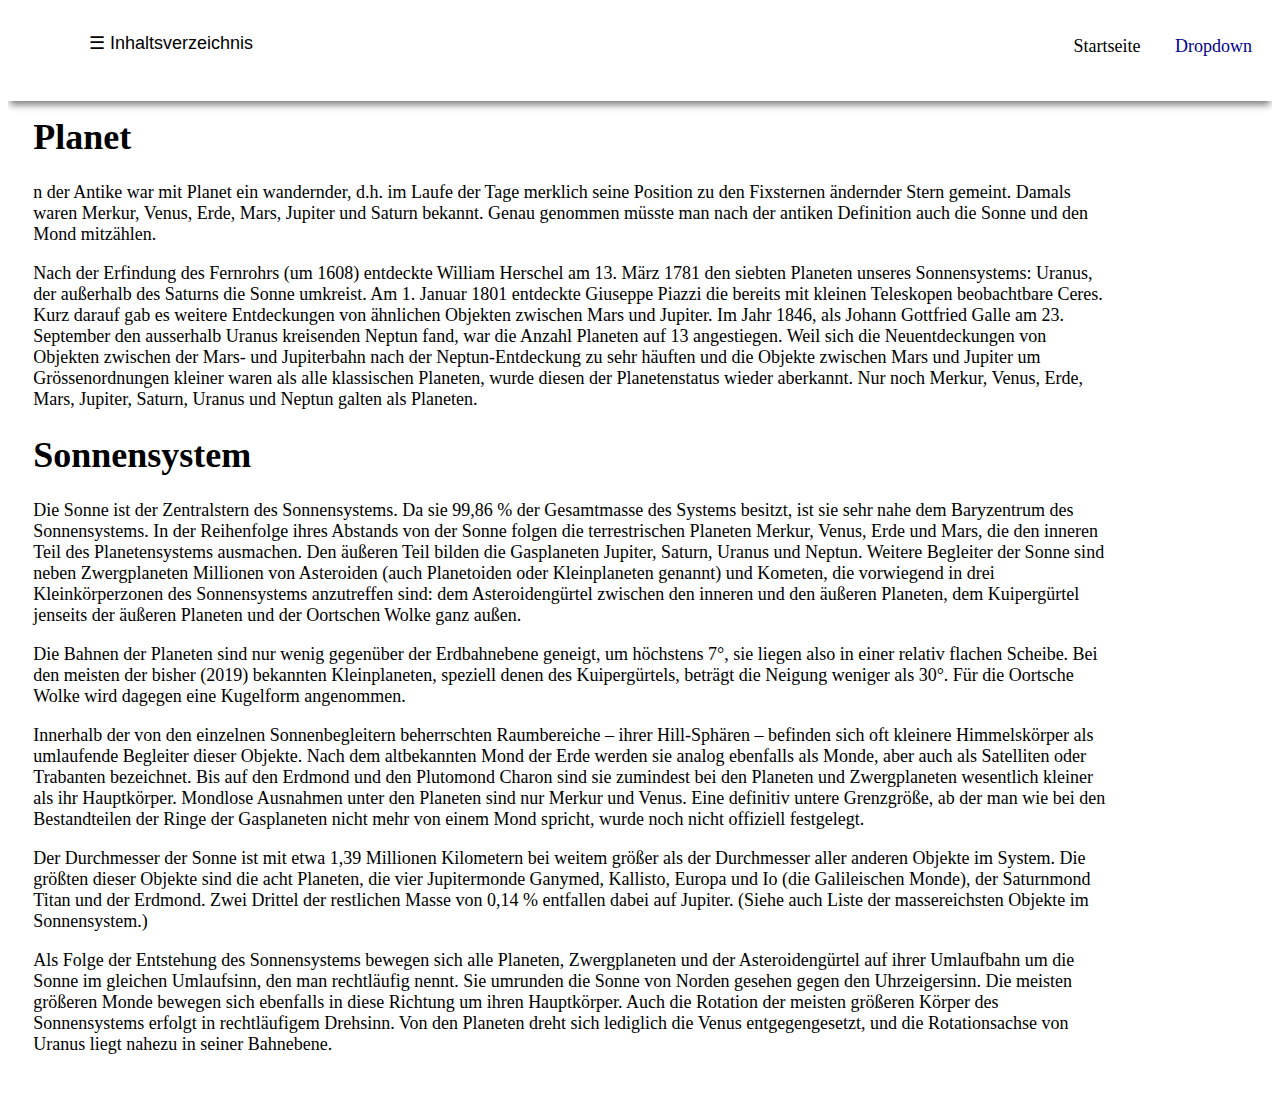
<file: Final_Project/artikel3/index.html>
<!DOCTYPE html PUBLIC "-//W3C//DTD XHTML 1.0 Transitional//EN" "http://www.w3.org/TR/xhtml1/DTD/xhtml1-transitional.dtd">
<html xmlns="http://www.w3.org/1999/xhtml">
    <head lang="de">
        <meta http-equiv="Content-Type" content="text/html; charset=utf-8" />
        <title>Artikel 3</title>
        <link rel="stylesheet" href="../styles/navi.css" type="text/css"/>
    </head>

    <body>
		<nav>
			<ul id="navul">
				<li id="logo">
					<div id="main">
						<button class="openbtn" onclick="openNav()">☰ Inhaltsverzeichnis</button>  
					</div>
				</li>
				<li><a href="../index.html">Startseite</a></li>
				<li class="dropbtn">
					<div style="color:darkblue;" class="dropdown">
						Dropdown
					<div class="dropdown-content">
					  <a href="../artikel1/index.html">Artikel 1</a>
					  <a href="../artikel2/index.html">Artikel 2</a>
					  <a style="color:darkblue;" href="#">Artikel 3</a>
					</div>
				  </div>
				</li>
			</ul>
			<div id="mySidebar" class="sidebar">
				<a href="javascript:void(0)" class="closebtn" onclick="closeNav()">×</a>
				<a onclick="closeNav()" href="#article1">Planet</a>
				<a onclick="closeNav()" href="#article2">Sonnensystem</a>
				
			</div>
		</nav>
		<br/>
		<section id="ersteart1">
			<article id="article1">
				<h1>Planet</h1>
				<p>n der Antike war mit Planet ein wandernder, d.h. im Laufe der Tage merklich seine Position zu den Fixsternen ändernder Stern gemeint. Damals waren Merkur, Venus, Erde, Mars, Jupiter und Saturn bekannt. Genau genommen müsste man nach der antiken Definition auch die Sonne und den Mond mitzählen.</p>
				<p>Nach der Erfindung des Fernrohrs (um 1608) entdeckte William Herschel am 13. März 1781 den siebten Planeten unseres Sonnensystems: Uranus, der außerhalb des Saturns die Sonne umkreist. Am 1. Januar 1801 entdeckte Giuseppe Piazzi die bereits mit kleinen Teleskopen beobachtbare Ceres. Kurz darauf gab es weitere Entdeckungen von ähnlichen Objekten zwischen Mars und Jupiter. Im Jahr 1846, als Johann Gottfried Galle am 23. September den ausserhalb Uranus kreisenden Neptun fand, war die Anzahl Planeten auf 13 angestiegen. Weil sich die Neuentdeckungen von Objekten zwischen der Mars- und Jupiterbahn nach der Neptun-Entdeckung zu sehr häuften und die Objekte zwischen Mars und Jupiter um Grössenordnungen kleiner waren als alle klassischen Planeten, wurde diesen der Planetenstatus wieder aberkannt. Nur noch Merkur, Venus, Erde, Mars, Jupiter, Saturn, Uranus und Neptun galten als Planeten.</p>
			</article>
			<article id="article2">
				<h1>Sonnensystem</h1>
				<p>Die Sonne ist der Zentralstern des Sonnensystems. Da sie 99,86 % der Gesamtmasse des Systems besitzt, ist sie sehr nahe dem Baryzentrum des Sonnensystems. In der Reihenfolge ihres Abstands von der Sonne folgen die terrestrischen Planeten Merkur, Venus, Erde und Mars, die den inneren Teil des Planetensystems ausmachen. Den äußeren Teil bilden die Gasplaneten Jupiter, Saturn, Uranus und Neptun. Weitere Begleiter der Sonne sind neben Zwergplaneten Millionen von Asteroiden (auch Planetoiden oder Kleinplaneten genannt) und Kometen, die vorwiegend in drei Kleinkörperzonen des Sonnensystems anzutreffen sind: dem Asteroidengürtel zwischen den inneren und den äußeren Planeten, dem Kuipergürtel jenseits der äußeren Planeten und der Oortschen Wolke ganz außen.</p>

				<p>Die Bahnen der Planeten sind nur wenig gegenüber der Erdbahnebene geneigt, um höchstens 7°, sie liegen also in einer relativ flachen Scheibe. Bei den meisten der bisher (2019) bekannten Kleinplaneten, speziell denen des Kuipergürtels, beträgt die Neigung weniger als 30°. Für die Oortsche Wolke wird dagegen eine Kugelform angenommen.</p>

				<p>Innerhalb der von den einzelnen Sonnenbegleitern beherrschten Raumbereiche – ihrer Hill-Sphären – befinden sich oft kleinere Himmelskörper als umlaufende Begleiter dieser Objekte. Nach dem altbekannten Mond der Erde werden sie analog ebenfalls als Monde, aber auch als Satelliten oder Trabanten bezeichnet. Bis auf den Erdmond und den Plutomond Charon sind sie zumindest bei den Planeten und Zwergplaneten wesentlich kleiner als ihr Hauptkörper. Mondlose Ausnahmen unter den Planeten sind nur Merkur und Venus. Eine definitiv untere Grenzgröße, ab der man wie bei den Bestandteilen der Ringe der Gasplaneten nicht mehr von einem Mond spricht, wurde noch nicht offiziell festgelegt.</p>

				<p>Der Durchmesser der Sonne ist mit etwa 1,39 Millionen Kilometern bei weitem größer als der Durchmesser aller anderen Objekte im System. Die größten dieser Objekte sind die acht Planeten, die vier Jupitermonde Ganymed, Kallisto, Europa und Io (die Galileischen Monde), der Saturnmond Titan und der Erdmond. Zwei Drittel der restlichen Masse von 0,14 % entfallen dabei auf Jupiter. (Siehe auch Liste der massereichsten Objekte im Sonnensystem.)</p>

				<p>Als Folge der Entstehung des Sonnensystems bewegen sich alle Planeten, Zwergplaneten und der Asteroidengürtel auf ihrer Umlaufbahn um die Sonne im gleichen Umlaufsinn, den man rechtläufig nennt. Sie umrunden die Sonne von Norden gesehen gegen den Uhrzeigersinn. Die meisten größeren Monde bewegen sich ebenfalls in diese Richtung um ihren Hauptkörper. Auch die Rotation der meisten größeren Körper des Sonnensystems erfolgt in rechtläufigem Drehsinn. Von den Planeten dreht sich lediglich die Venus entgegengesetzt, und die Rotationsachse von Uranus liegt nahezu in seiner Bahnebene.</p>
			</article>
		</section>
		<script>
			function openNav() {
			document.getElementById("mySidebar").style.width = "250px";
			document.getElementById("main").style.marginLeft = "250px";
			}
			
			function closeNav() {
			document.getElementById("mySidebar").style.width = "0";
			document.getElementById("main").style.marginLeft= "0";
			}
		</script>
	</body>
</html>
</file>
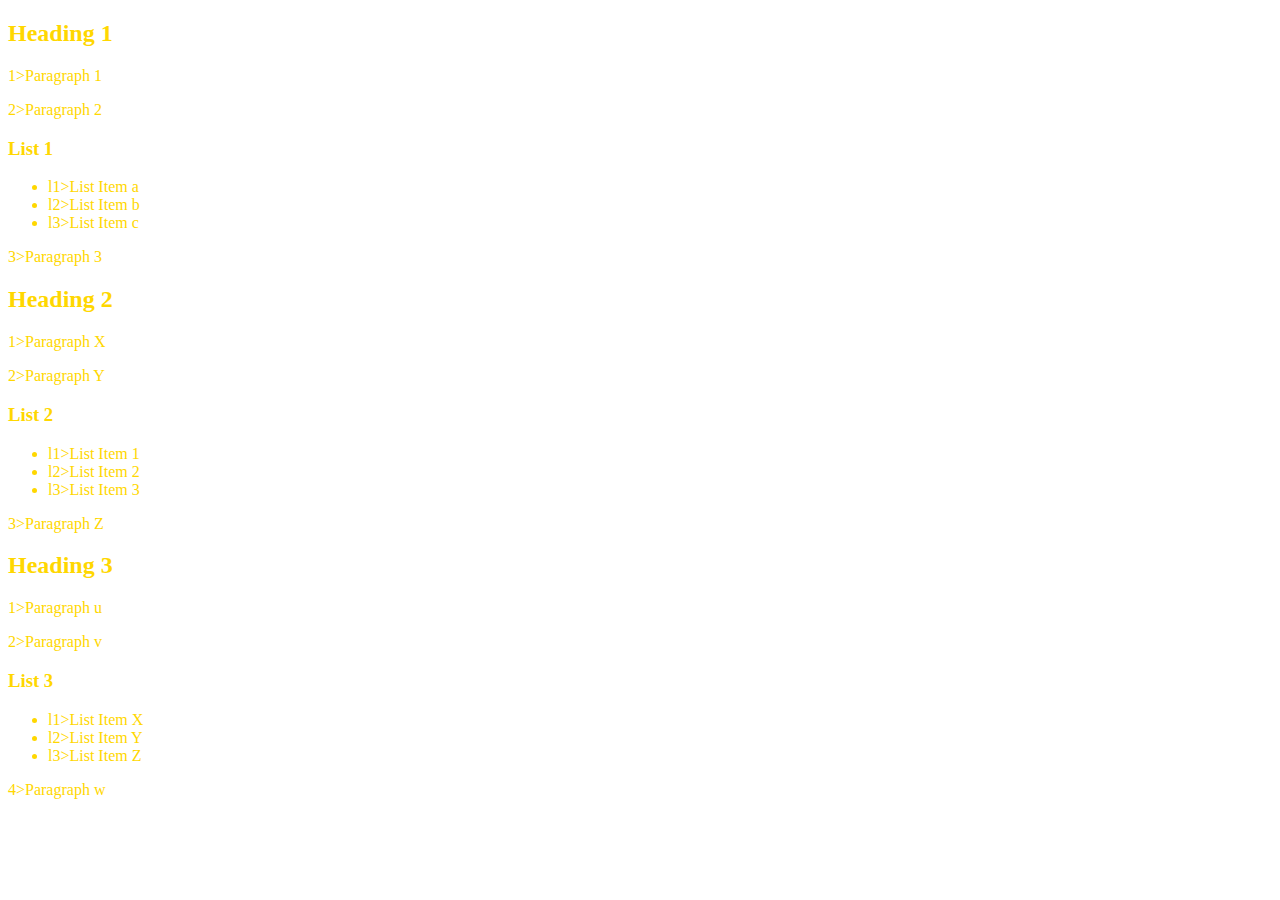
<file: css_selektoren_aufgabe.html>
<!DOCTYPE html>
<html lang="en">
<head>
    <meta charset="UTF-8">
    <meta name="viewport" content="width=device-width, initial-scale=1.0">
    <title>Document</title>
    <style>
        .red {
            color: red;
        }
        .blue {
            color: blue;
        }
        .green {
            color: green;
        }
        
        
        /* 
            In der jeweiligen Aufgabe ist gegeben, welche Elemente selektiert werden sollen.
            Im CSS ist dann jeweils nur die Farbe auf Gold zu setzen (es geht ja nur um die Selektoren!).
            Fügen Sie ihre CSS-Codes unter der Aufgabe ein, und kommentieren Sie sie aus!         
        */

        /* AUFGABE 0: Selektieren Sie alle Elemente */
        /* * { color: gold; } */
        * { color: gold; }

        /* AUFGABE 1: 1>Paragraph 1 in der ersten Section */
        #sec1 .class-1 { color: gold; }


        /* AUFGABE 2: selektiere 3>Paragraph Z */
        #id3 .class-2 { color: gold; }

       
        /* AUFGABE 3: 2>Paragraph in erster und zweiter Section */
        #sec1 p.class-2,
        #sec2 p.class-2 { color: gold; }
       
        /* AUFGABE 4: 3>Paragraph Z in der zweiten Section */
        #sec2 #id3 .class-2 { color: gold; }


        /* AUFGABE 5: alle gruenen list items */
        .green li { color: gold; }

       
        /* AUFGABE 6: jeweils die ersten beiden list items */
        li:nth-child(-n+2) { color: gold; }

        /* AUFGABE 7: jeweils die ersten beiden list items der blauen und gruenen section */
        .blue li:nth-child(-n+2),
        .green li:nth-child(-n+2) { color: gold; }
        /* AUFGABE 8: Paragraphs in den ersten beiden Sections  */
        #sec1 p, #sec2 p { color: gold; }

       
    </style>
</head>
<body>
    <section id="sec1" class="red">
        <div>
            <h2>Heading 1</h2>
            <p class="class-1">
                1>Paragraph 1
            </p>
            <p class="class-2">
                2>Paragraph 2
            </p>
            <div>
                <h3>List 1</h3>
                <ul>
                    <li>l1>List Item a</li>
                    <li>l2>List Item b</li>
                    <li>l3>List Item c</li>
                </ul>
                <p class="class-3">
                    3>Paragraph 3
                </p>
            </div>
        </div>
    </section>
    <section id="sec2" class="blue">
        <div>
            <h2>Heading 2</h2>
            <p class="class-1" id="id1">
                1>Paragraph X
            </p>
            <p class="class-2" id="id2">
                2>Paragraph Y
            </p>
            <div id="id3">
                <h3>List 2</h3>
                <ul>
                    <li>l1>List Item 1</li>
                    <li>l2>List Item 2</li>
                    <li>l3>List Item 3</li>
                </ul>
                <p class="class-2">
                    3>Paragraph Z
                </p>
            </div>
        </div>
    </section>
    <section class="green">
        <div>
            <h2>Heading 3</h2>
            <p>
                1>Paragraph u
            </p>
            <p>
                2>Paragraph v
            </p>
            <div>
                <h3>List 3</h3>
                <ul>
                    <li>l1>List Item X</li>
                    <li>l2>List Item Y</li>
                    <li>l3>List Item Z</li>
                </ul>
                <p>
                    4>Paragraph w
                </p>
            </div>            
        </div>
    </section>
</body>
</html>
</file>
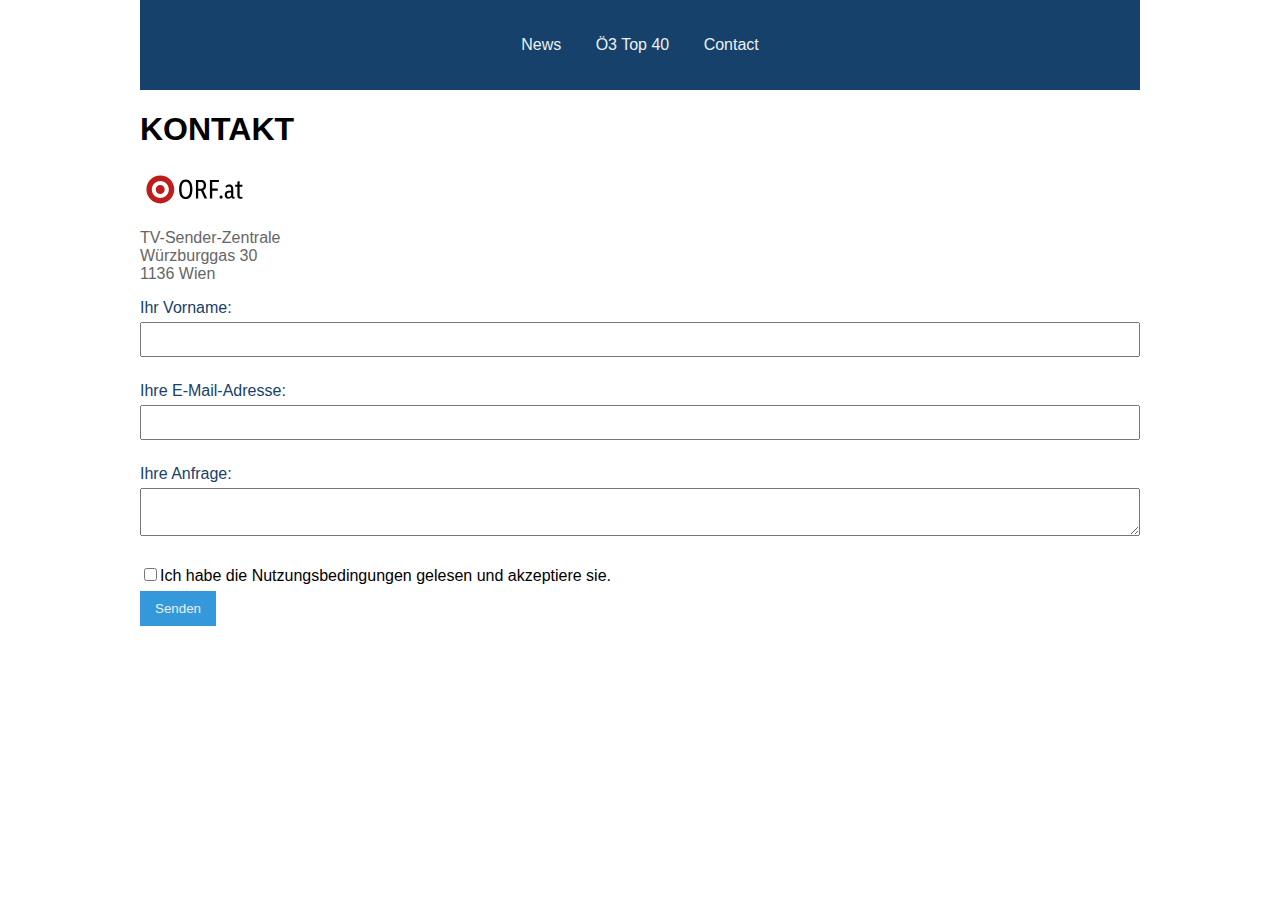
<file: ORF/contact.html>
<!DOCTYPE html>
<html lang="en">

<head>
    <meta charset="UTF-8">
    <meta name="viewport" content="width=device-width, initial-scale=1.0">
    <title>Kontaktformular</title>
    <link rel="stylesheet" href="contact.css">
</head>

<body>
    <header>
        <nav>
            <ul class="menu-list">
                <td><a href="index.html">News</a></td>
                <td><a href="Ö3.html">Ö3 Top 40</a></td>
                <td><a href="contact.html">Contact</a></td>
                </ul>
            </ul>
        </nav>
    </header>

    <section id="Kontaktinfo">
        <h1>KONTAKT</h1>
        <img src="/ORF/Bilder/target_news-universal.svg" alt="ORFlogo">
        <p>
            TV-Sender-Zentrale <br>
            Würzburggas 30<br>
            1136 Wien<br>
        </p>
    </section>
    <section>
        <ul>
            <form>
                <li><label for="custom-name">Ihr Vorname:</label>
                    <input type="text" id="custom-name" name="custom-name"><br>
                </li>

                <li><label for="custom-email">Ihre E-Mail-Adresse:</label>
                    <input type="email" id="custom-email" name="custom-email"><br>
                </li>

                <li><label for="custom-message">Ihre Anfrage:</label>
                    <textarea id="custom-message" name="custom-message"></textarea><br>
                </li>

                <input type="checkbox">Ich habe die Nutzungsbedingungen gelesen und akzeptiere sie.<br>

                <button type="submit">Senden</button>
            </form>
        </ul>
    </section>
</body>

</html>
</file>
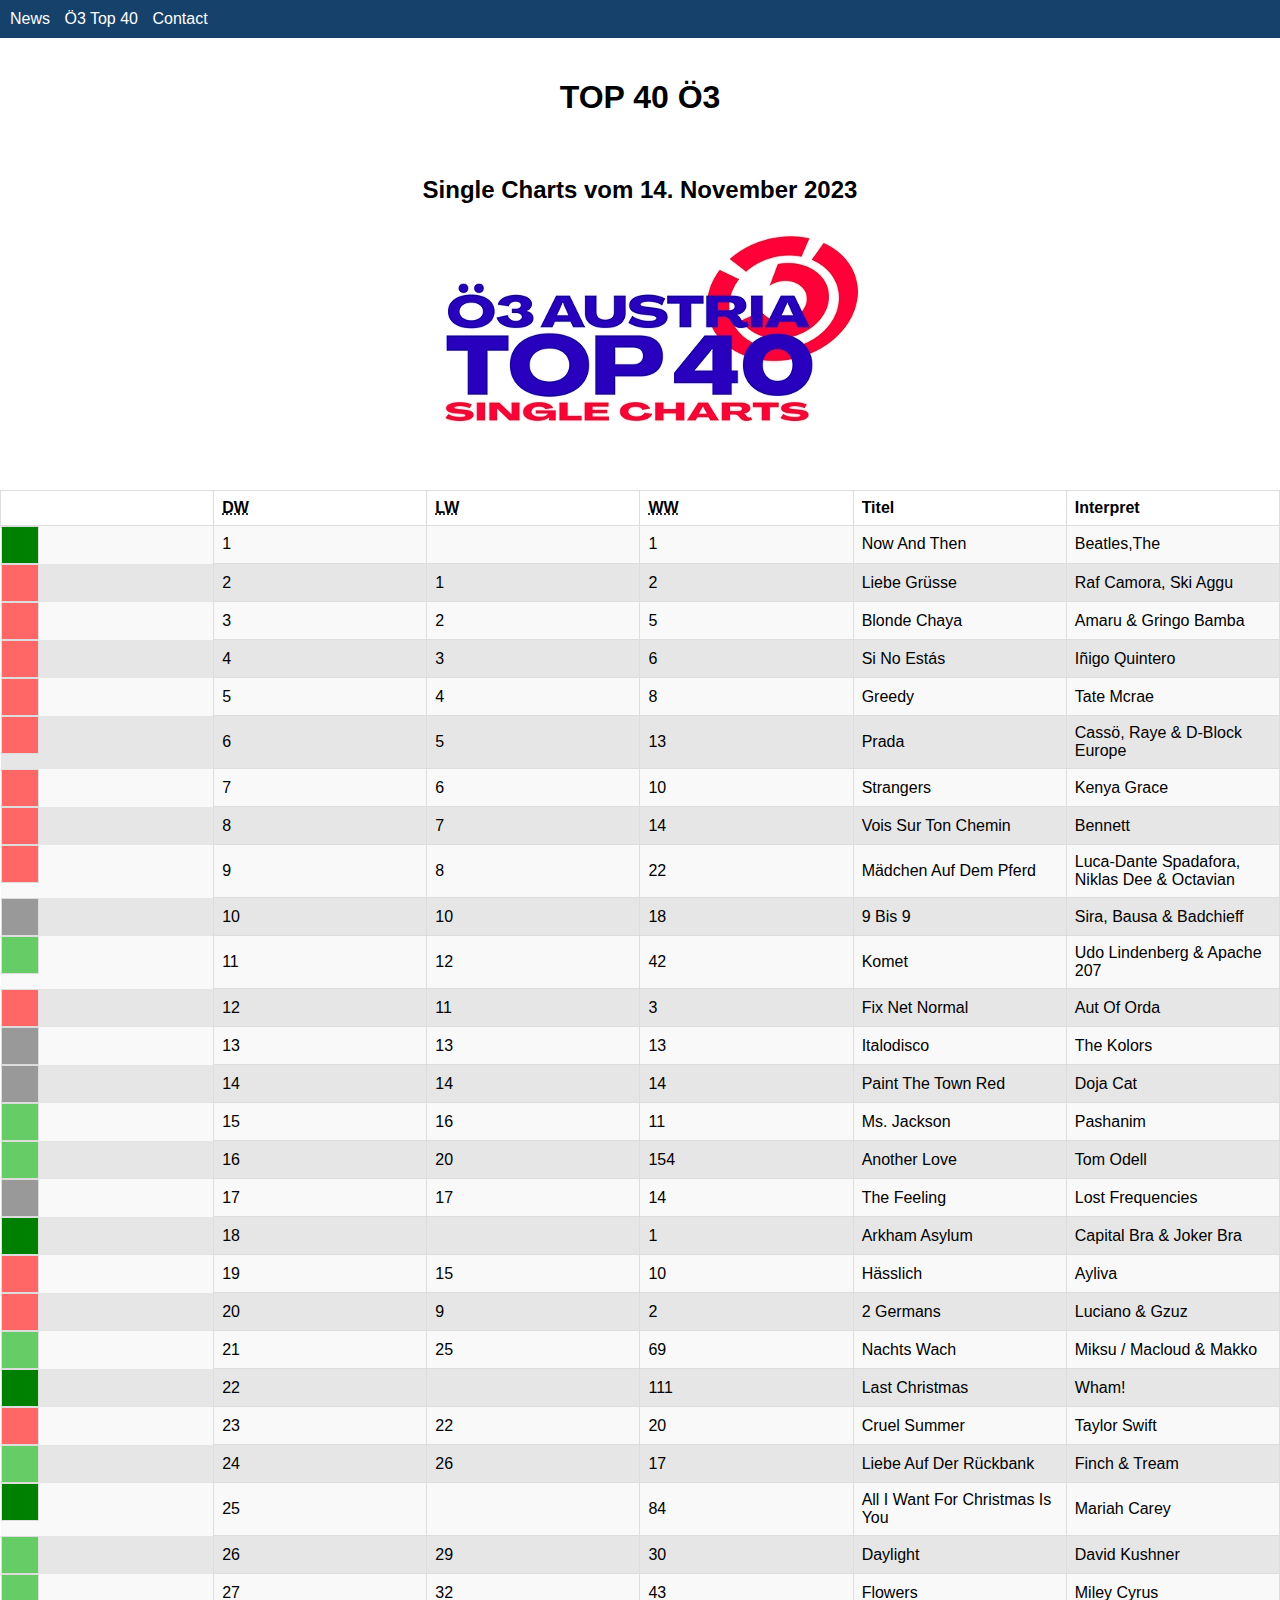
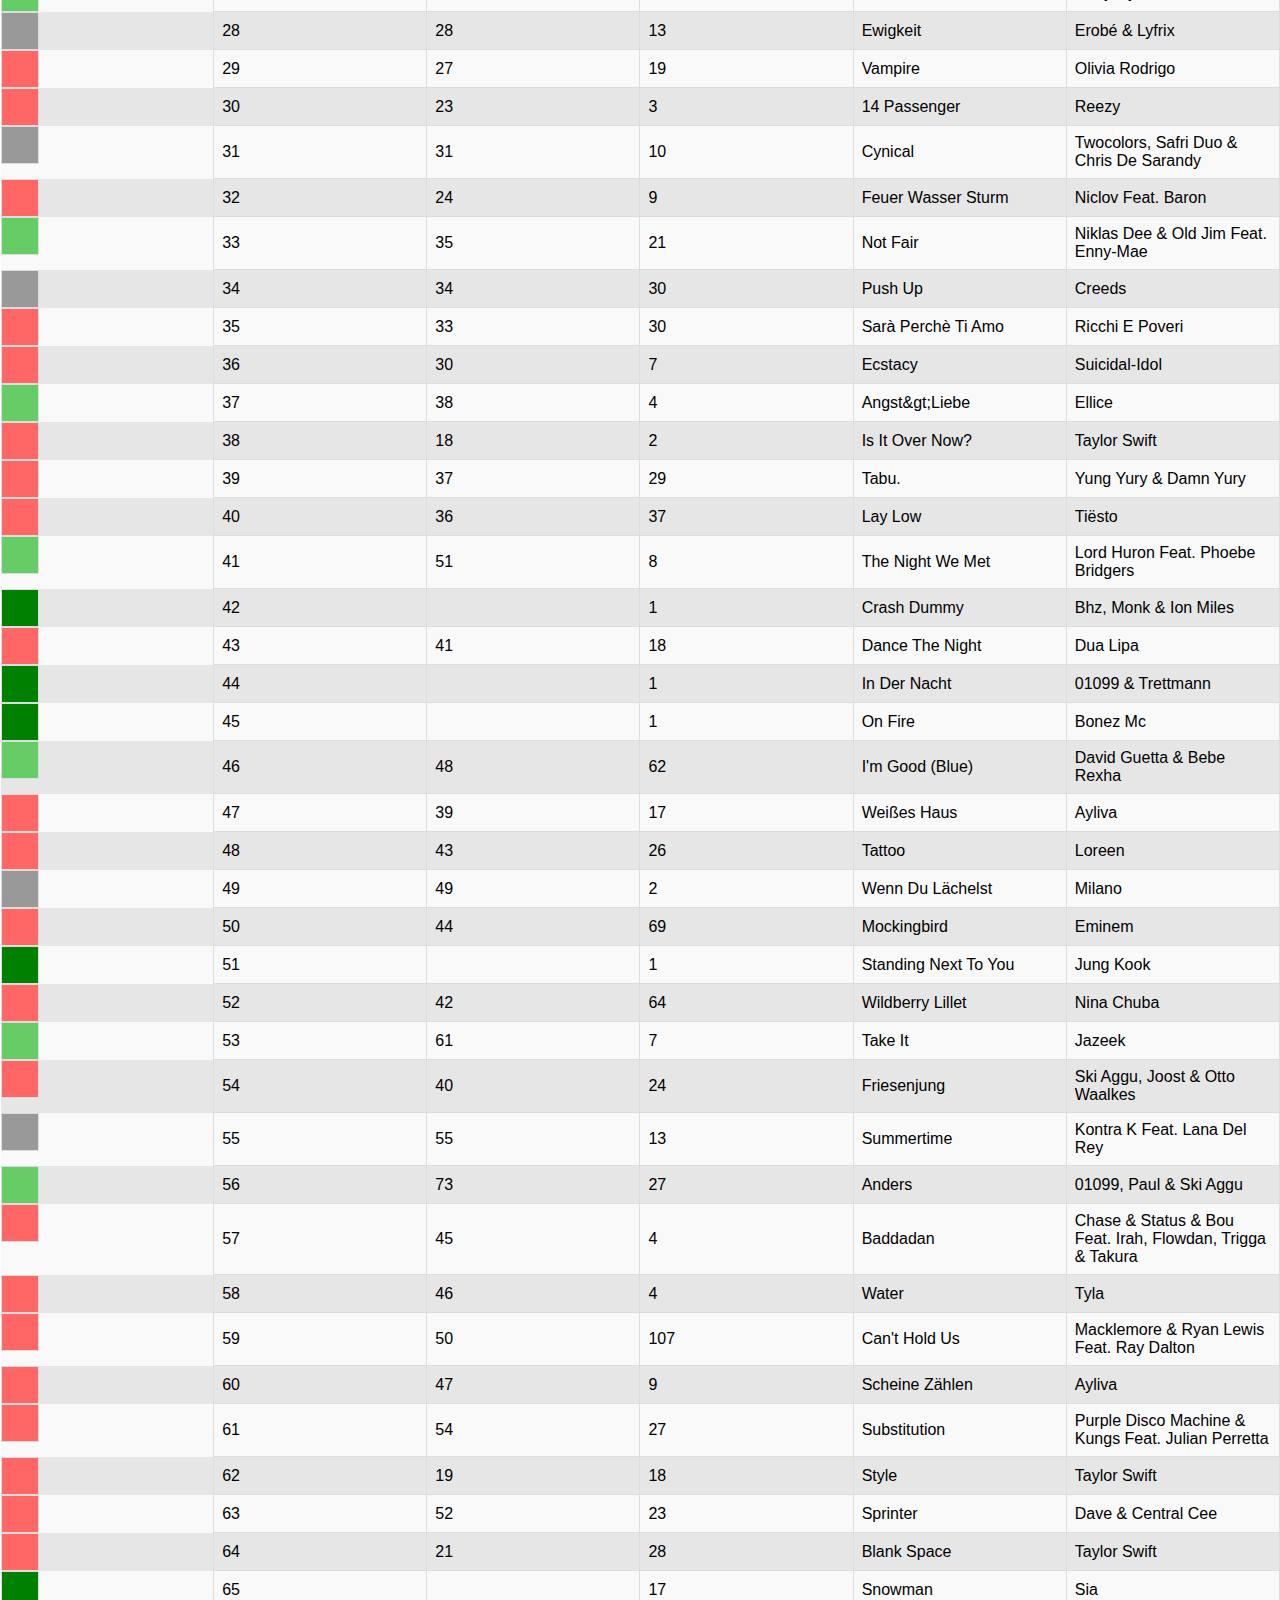
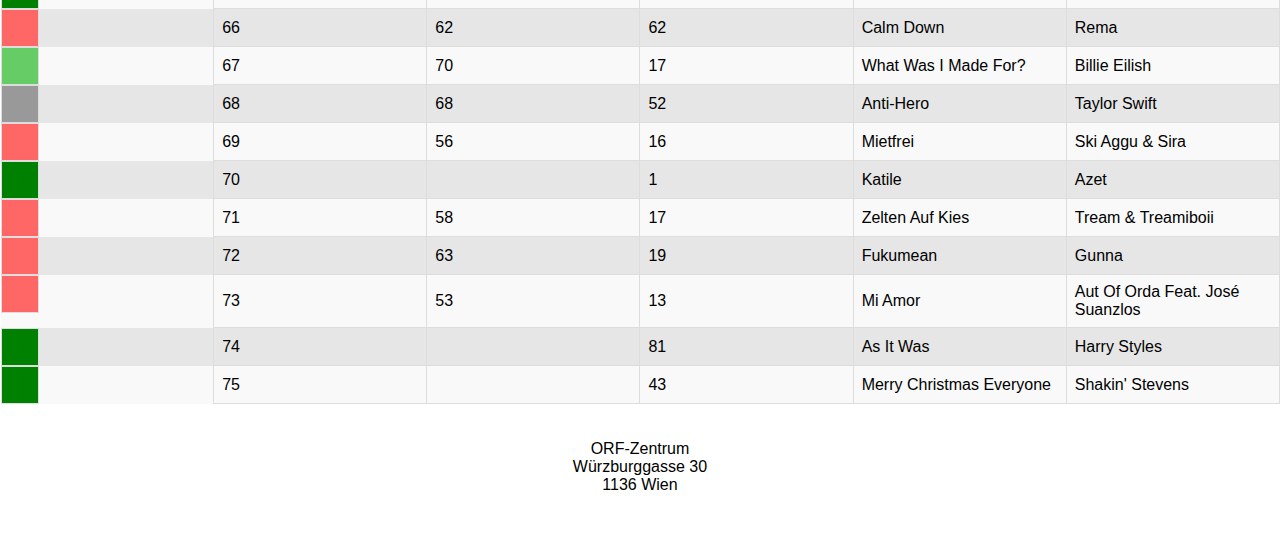
<file: ORF/Ö3.html>
<!DOCTYPE html>
<html lang="en">

<head>
    <meta charset="UTF-8">
    <meta name="viewport" content="width=device-width, initial-scale=1.0">
    <title>Ö3 Top 40</title>
    <link rel="stylesheet" href="Ö3.css">
</head>

<body>
    <header>
        <nav>
            <ul class="menu-list">
                <li><a href="index.html">News</a></li>
                <li><a href="Ö3.html">Ö3 Top 40</a></li>
                <li><a href="contact.html">Contact</a></li>
            </ul>
        </nav>
    </header>

    <section>
        <h1>TOP 40 Ö3</h1><br>
        <h2>Single Charts vom 14. November 2023</h2>
        <a href="#Ö3"><img src="/ORF/Bilder/oe3_charts23_bigpicture_624x351px_top40_single.6002507.jpg" alt="Ö3" id="logo"></a>
    </section>

    <table class="charts">
        <thead>
            <tr>
            
    <th class="col1"></th>
     
     <th class="col2"><abbr title="Diese Woche">DW</abbr></th>
     
     <th class="col3"><abbr title="Letzte Woche">LW</abbr></th>
     
     <th class="col4"><abbr title="Wertungswoche">WW</abbr></th>
     
     <th class="col5">Titel</th>
     
     <th class="col6">Interpret</th>
     
     </tr>
     
     </thead>
           <tbody>
           <tr class="odd"><td class="new col1"></td>
     
     <td class="col2">1</td>
     
     <td class="col3"></td>
     
     <td class="col4">1</td>
     
     <td class="col5">Now And Then</td>
     
     <td class="col6">Beatles,The</td>
     
     </tr>
     
     <tr class="even"><td class="down col1"></td>
     
     <td class="col2">2</td>
     
     <td class="col3">1</td>
     
     <td class="col4">2</td>
     
     <td class="col5">Liebe Grüsse</td>
     
     <td class="col6">Raf Camora, Ski Aggu</td>
     
     </tr>
     
     <tr class="odd"><td class="down col1"></td>
     
     <td class="col2">3</td>
     
     <td class="col3">2</td>
     
     <td class="col4">5</td>
     
     <td class="col5">Blonde Chaya</td>
     
     <td class="col6">Amaru &amp; Gringo Bamba</td>
     
     </tr>
     
     <tr class="even"><td class="down col1"></td>
     
     <td class="col2">4</td>
     
     <td class="col3">3</td>
     
     <td class="col4">6</td>
     
     <td class="col5">Si No Estás</td>
     
     <td class="col6">Iñigo Quintero</td>
     
     </tr>
     
     <tr class="odd"><td class="down col1"></td>
     
     <td class="col2">5</td>
     
     <td class="col3">4</td>
     
     <td class="col4">8</td>
     
     <td class="col5">Greedy</td>
     
     <td class="col6">Tate Mcrae</td>
     
     </tr>
     
     <tr class="even"><td class="down col1"></td>
     
     <td class="col2">6</td>
     
     <td class="col3">5</td>
     
     <td class="col4">13</td>
     
     <td class="col5">Prada</td>
     
     <td class="col6">Cassö, Raye &amp; D-Block Europe</td>
     
     </tr>
     
     <tr class="odd"><td class="down col1"></td>
     
     <td class="col2">7</td>
     
     <td class="col3">6</td>
     
     <td class="col4">10</td>
     
     <td class="col5">Strangers</td>
     
     <td class="col6">Kenya Grace</td>
     
     </tr>
     
     <tr class="even"><td class="down col1"></td>
     
     <td class="col2">8</td>
     
     <td class="col3">7</td>
     
     <td class="col4">14</td>
     
     <td class="col5">Vois Sur Ton Chemin</td>
     
     <td class="col6">Bennett</td>
     
     </tr>
     
     <tr class="odd"><td class="down col1"></td>
     
     <td class="col2">9</td>
     
     <td class="col3">8</td>
     
     <td class="col4">22</td>
     
     <td class="col5">Mädchen Auf Dem Pferd</td>
     
     <td class="col6">Luca-Dante Spadafora, Niklas Dee &amp; Octavian</td>
     
     </tr>
     
     <tr class="even"><td class="same col1"></td>
     
     <td class="col2">10</td>
     
     <td class="col3">10</td>
     
     <td class="col4">18</td>
     
     <td class="col5">9 Bis 9</td>
     
     <td class="col6">Sira, Bausa &amp; Badchieff</td>
     
     </tr>
     
     <tr class="odd"><td class="up col1"></td>
     
     <td class="col2">11</td>
     
     <td class="col3">12</td>
     
     <td class="col4">42</td>
     
     <td class="col5">Komet</td>
     
     <td class="col6">Udo Lindenberg &amp; Apache 207</td>
     
     </tr>
     
     <tr class="even"><td class="down col1"></td>
     
     <td class="col2">12</td>
     
     <td class="col3">11</td>
     
     <td class="col4">3</td>
     
     <td class="col5">Fix Net Normal</td>
     
     <td class="col6">Aut Of Orda</td>
     
     </tr>
     
     <tr class="odd"><td class="same col1"></td>
     
     <td class="col2">13</td>
     
     <td class="col3">13</td>
     
     <td class="col4">13</td>
     
     <td class="col5">Italodisco</td>
     
     <td class="col6">The Kolors</td>
     
     </tr>
     
     <tr class="even"><td class="same col1"></td>
     
     <td class="col2">14</td>
     
     <td class="col3">14</td>
     
     <td class="col4">14</td>
     
     <td class="col5">Paint The Town Red</td>
     
     <td class="col6">Doja Cat</td>
     
     </tr>
     
     <tr class="odd"><td class="up col1"></td>
     
     <td class="col2">15</td>
     
     <td class="col3">16</td>
     
     <td class="col4">11</td>
     
     <td class="col5">Ms. Jackson</td>
     
     <td class="col6">Pashanim</td>
     
     </tr>
     
     <tr class="even"><td class="up col1"></td>
     
     <td class="col2">16</td>
     
     <td class="col3">20</td>
     
     <td class="col4">154</td>
     
     <td class="col5">Another Love</td>
     
     <td class="col6">Tom Odell</td>
     
     </tr>
     
     <tr class="odd"><td class="same col1"></td>
     
     <td class="col2">17</td>
     
     <td class="col3">17</td>
     
     <td class="col4">14</td>
     
     <td class="col5">The Feeling</td>
     
     <td class="col6">Lost Frequencies</td>
     
     </tr>
     
     <tr class="even"><td class="new col1"></td>
     
     <td class="col2">18</td>
     
     <td class="col3"></td>
     
     <td class="col4">1</td>
     
     <td class="col5">Arkham Asylum</td>
     
     <td class="col6">Capital Bra &amp; Joker Bra</td>
     
     </tr>
     
     <tr class="odd"><td class="down col1"></td>
     
     <td class="col2">19</td>
     
     <td class="col3">15</td>
     
     <td class="col4">10</td>
     
     <td class="col5">Hässlich</td>
     
     <td class="col6">Ayliva</td>
     
     </tr>
     
     <tr class="even"><td class="down col1"></td>
     
     <td class="col2">20</td>
     
     <td class="col3">9</td>
     
     <td class="col4">2</td>
     
     <td class="col5">2 Germans</td>
     
     <td class="col6">Luciano &amp; Gzuz</td>
     
     </tr>
     
     <tr class="odd"><td class="up col1"></td>
     
     <td class="col2">21</td>
     
     <td class="col3">25</td>
     
     <td class="col4">69</td>
     
     <td class="col5">Nachts Wach</td>
     
     <td class="col6">Miksu / Macloud &amp; Makko</td>
     
     </tr>
     
     <tr class="even"><td class="new col1"></td>
     
     <td class="col2">22</td>
     
     <td class="col3"></td>
     
     <td class="col4">111</td>
     
     <td class="col5">Last Christmas</td>
     
     <td class="col6">Wham!</td>
     
     </tr>
     
     <tr class="odd"><td class="down col1"></td>
     
     <td class="col2">23</td>
     
     <td class="col3">22</td>
     
     <td class="col4">20</td>
     
     <td class="col5">Cruel Summer</td>
     
     <td class="col6">Taylor Swift</td>
     
     </tr>
     
     <tr class="even"><td class="up col1"></td>
     
     <td class="col2">24</td>
     
     <td class="col3">26</td>
     
     <td class="col4">17</td>
     
     <td class="col5">Liebe Auf Der Rückbank</td>
     
     <td class="col6">Finch &amp; Tream</td>
     
     </tr>
     
     <tr class="odd"><td class="new col1"></td>
     
     <td class="col2">25</td>
     
     <td class="col3"></td>
     
     <td class="col4">84</td>
     
     <td class="col5">All I Want For Christmas Is You</td>
     
     <td class="col6">Mariah Carey</td>
     
     </tr>
     
     <tr class="even"><td class="up col1"></td>
     
     <td class="col2">26</td>
     
     <td class="col3">29</td>
     
     <td class="col4">30</td>
     
     <td class="col5">Daylight</td>
     
     <td class="col6">David Kushner</td>
     
     </tr>
     
     <tr class="odd"><td class="up col1"></td>
     
     <td class="col2">27</td>
     
     <td class="col3">32</td>
     
     <td class="col4">43</td>
     
     <td class="col5">Flowers</td>
     
     <td class="col6">Miley Cyrus</td>
     
     </tr>
     
     <tr class="even"><td class="same col1"></td>
     
     <td class="col2">28</td>
     
     <td class="col3">28</td>
     
     <td class="col4">13</td>
     
     <td class="col5">Ewigkeit</td>
     
     <td class="col6">Erobé &amp; Lyfrix</td>
     
     </tr>
     
     <tr class="odd"><td class="down col1"></td>
     
     <td class="col2">29</td>
     
     <td class="col3">27</td>
     
     <td class="col4">19</td>
     
     <td class="col5">Vampire</td>
     
     <td class="col6">Olivia Rodrigo</td>
     
     </tr>
     
     <tr class="even"><td class="down col1"></td>
     
     <td class="col2">30</td>
     
     <td class="col3">23</td>
     
     <td class="col4">3</td>
     
     <td class="col5">14 Passenger</td>
     
     <td class="col6">Reezy</td>
     
     </tr>
     
     <tr class="odd"><td class="same col1"></td>
     
     <td class="col2">31</td>
     
     <td class="col3">31</td>
     
     <td class="col4">10</td>
     
     <td class="col5">Cynical</td>
     
     <td class="col6">Twocolors, Safri Duo &amp; Chris De Sarandy</td>
     
     </tr>
     
     <tr class="even"><td class="down col1"></td>
     
     <td class="col2">32</td>
     
     <td class="col3">24</td>
     
     <td class="col4">9</td>
     
     <td class="col5">Feuer Wasser Sturm</td>
     
     <td class="col6">Niclov Feat. Baron</td>
     
     </tr>
     
     <tr class="odd"><td class="up col1"></td>
     
     <td class="col2">33</td>
     
     <td class="col3">35</td>
     
     <td class="col4">21</td>
     
     <td class="col5">Not Fair</td>
     
     <td class="col6">Niklas Dee &amp; Old Jim Feat. Enny-Mae</td>
     
     </tr>
     
     <tr class="even"><td class="same col1"></td>
     
     <td class="col2">34</td>
     
     <td class="col3">34</td>
     
     <td class="col4">30</td>
     
     <td class="col5">Push Up</td>
     
     <td class="col6">Creeds</td>
     
     </tr>
     
     <tr class="odd"><td class="down col1"></td>
     
     <td class="col2">35</td>
     
     <td class="col3">33</td>
     
     <td class="col4">30</td>
     
     <td class="col5">Sarà Perchè Ti Amo</td>
     
     <td class="col6">Ricchi E Poveri</td>
     
     </tr>
     
     <tr class="even"><td class="down col1"></td>
     
     <td class="col2">36</td>
     
     <td class="col3">30</td>
     
     <td class="col4">7</td>
     
     <td class="col5">Ecstacy</td>
     
     <td class="col6">Suicidal-Idol</td>
     
     </tr>
     
     <tr class="odd"><td class="up col1"></td>
     
     <td class="col2">37</td>
     
     <td class="col3">38</td>
     
     <td class="col4">4</td>
     
     <td class="col5">Angst&amp;gt;Liebe</td>
     
     <td class="col6">Ellice</td>
     
     </tr>
     
     <tr class="even"><td class="down col1"></td>
     
     <td class="col2">38</td>
     
     <td class="col3">18</td>
     
     <td class="col4">2</td>
     
     <td class="col5">Is It Over Now?</td>
     
     <td class="col6">Taylor Swift</td>
     
     </tr>
     
     <tr class="odd"><td class="down col1"></td>
     
     <td class="col2">39</td>
     
     <td class="col3">37</td>
     
     <td class="col4">29</td>
     
     <td class="col5">Tabu.</td>
     
     <td class="col6">Yung Yury &amp; Damn Yury</td>
     
     </tr>
     
     <tr class="even"><td class="down col1"></td>
     
     <td class="col2">40</td>
     
     <td class="col3">36</td>
     
     <td class="col4">37</td>
     
     <td class="col5">Lay Low</td>
     
     <td class="col6">Tiësto</td>
     
     </tr>
     
     <tr class="odd"><td class="up col1"></td>
     
     <td class="col2">41</td>
     
     <td class="col3">51</td>
     
     <td class="col4">8</td>
     
     <td class="col5">The Night We Met</td>
     
     <td class="col6">Lord Huron Feat. Phoebe Bridgers</td>
     
     </tr>
     
     <tr class="even"><td class="new col1"></td>
     
     <td class="col2">42</td>
     
     <td class="col3"></td>
     
     <td class="col4">1</td>
     
     <td class="col5">Crash Dummy</td>
     
     <td class="col6">Bhz, Monk &amp; Ion Miles</td>
     
     </tr>
     
     <tr class="odd"><td class="down col1"></td>
     
     <td class="col2">43</td>
     
     <td class="col3">41</td>
     
     <td class="col4">18</td>
     
     <td class="col5">Dance The Night</td>
     
     <td class="col6">Dua Lipa</td>
     
     </tr>
     
     <tr class="even"><td class="new col1"></td>
     
     <td class="col2">44</td>
     
     <td class="col3"></td>
     
     <td class="col4">1</td>
     
     <td class="col5">In Der Nacht</td>
     
     <td class="col6">01099 &amp; Trettmann</td>
     
     </tr>
     
     <tr class="odd"><td class="new col1"></td>
     
     <td class="col2">45</td>
     
     <td class="col3"></td>
     
     <td class="col4">1</td>
     
     <td class="col5">On Fire</td>
     
     <td class="col6">Bonez Mc</td>
     
     </tr>
     
     <tr class="even"><td class="up col1"></td>
     
     <td class="col2">46</td>
     
     <td class="col3">48</td>
     
     <td class="col4">62</td>
     
     <td class="col5">I'm Good (Blue)</td>
     
     <td class="col6">David Guetta &amp; Bebe Rexha</td>
     
     </tr>
     
     <tr class="odd"><td class="down col1"></td>
     
     <td class="col2">47</td>
     
     <td class="col3">39</td>
     
     <td class="col4">17</td>
     
     <td class="col5">Weißes Haus</td>
     
     <td class="col6">Ayliva</td>
     
     </tr>
     
     <tr class="even"><td class="down col1"></td>
     
     <td class="col2">48</td>
     
     <td class="col3">43</td>
     
     <td class="col4">26</td>
     
     <td class="col5">Tattoo</td>
     
     <td class="col6">Loreen</td>
     
     </tr>
     
     <tr class="odd"><td class="same col1"></td>
     
     <td class="col2">49</td>
     
     <td class="col3">49</td>
     
     <td class="col4">2</td>
     
     <td class="col5">Wenn Du Lächelst</td>
     
     <td class="col6">Milano</td>
     
     </tr>
     
     <tr class="even"><td class="down col1"></td>
     
     <td class="col2">50</td>
     
     <td class="col3">44</td>
     
     <td class="col4">69</td>
     
     <td class="col5">Mockingbird</td>
     
     <td class="col6">Eminem</td>
     
     </tr>
     
     <tr class="odd"><td class="new col1"></td>
     
     <td class="col2">51</td>
     
     <td class="col3"></td>
     
     <td class="col4">1</td>
     
     <td class="col5">Standing Next To You</td>
     
     <td class="col6">Jung Kook</td>
     
     </tr>
     
     <tr class="even"><td class="down col1"></td>
     
     <td class="col2">52</td>
     
     <td class="col3">42</td>
     
     <td class="col4">64</td>
     
     <td class="col5">Wildberry Lillet</td>
     
     <td class="col6">Nina Chuba</td>
     
     </tr>
     
     <tr class="odd"><td class="up col1"></td>
     
     <td class="col2">53</td>
     
     <td class="col3">61</td>
     
     <td class="col4">7</td>
     
     <td class="col5">Take It</td>
     
     <td class="col6">Jazeek</td>
     
     </tr>
     
     <tr class="even"><td class="down col1"></td>
     
     <td class="col2">54</td>
     
     <td class="col3">40</td>
     
     <td class="col4">24</td>
     
     <td class="col5">Friesenjung</td>
     
     <td class="col6">Ski Aggu, Joost &amp; Otto Waalkes</td>
     
     </tr>
     
     <tr class="odd"><td class="same col1"></td>
     
     <td class="col2">55</td>
     
     <td class="col3">55</td>
     
     <td class="col4">13</td>
     
     <td class="col5">Summertime</td>
     
     <td class="col6">Kontra K Feat. Lana Del Rey</td>
     
     </tr>
     
     <tr class="even"><td class="up col1"></td>
     
     <td class="col2">56</td>
     
     <td class="col3">73</td>
     
     <td class="col4">27</td>
     
     <td class="col5">Anders</td>
     
     <td class="col6">01099, Paul &amp; Ski Aggu</td>
     
     </tr>
     
     <tr class="odd"><td class="down col1"></td>
     
     <td class="col2">57</td>
     
     <td class="col3">45</td>
     
     <td class="col4">4</td>
     
     <td class="col5">Baddadan</td>
     
     <td class="col6">Chase &amp; Status &amp; Bou Feat. Irah, Flowdan, Trigga &amp; Takura</td>
     
     </tr>
     
     <tr class="even"><td class="down col1"></td>
     
     <td class="col2">58</td>
     
     <td class="col3">46</td>
     
     <td class="col4">4</td>
     
     <td class="col5">Water</td>
     
     <td class="col6">Tyla</td>
     
     </tr>
     
     <tr class="odd"><td class="down col1"></td>
     
     <td class="col2">59</td>
     
     <td class="col3">50</td>
     
     <td class="col4">107</td>
     
     <td class="col5">Can't Hold Us</td>
     
     <td class="col6">Macklemore &amp; Ryan Lewis Feat. Ray Dalton</td>
     
     </tr>
     
     <tr class="even"><td class="down col1"></td>
     
     <td class="col2">60</td>
     
     <td class="col3">47</td>
     
     <td class="col4">9</td>
     
     <td class="col5">Scheine Zählen</td>
     
     <td class="col6">Ayliva</td>
     
     </tr>
     
     <tr class="odd"><td class="down col1"></td>
     
     <td class="col2">61</td>
     
     <td class="col3">54</td>
     
     <td class="col4">27</td>
     
     <td class="col5">Substitution</td>
     
     <td class="col6">Purple Disco Machine &amp; Kungs Feat. Julian Perretta</td>
     
     </tr>
     
     <tr class="even"><td class="down col1"></td>
     
     <td class="col2">62</td>
     
     <td class="col3">19</td>
     
     <td class="col4">18</td>
     
     <td class="col5">Style</td>
     
     <td class="col6">Taylor Swift</td>
     
     </tr>
     
     <tr class="odd"><td class="down col1"></td>
     
     <td class="col2">63</td>
     
     <td class="col3">52</td>
     
     <td class="col4">23</td>
     
     <td class="col5">Sprinter</td>
     
     <td class="col6">Dave &amp; Central Cee</td>
     
     </tr>
     
     <tr class="even"><td class="down col1"></td>
     
     <td class="col2">64</td>
     
     <td class="col3">21</td>
     
     <td class="col4">28</td>
     
     <td class="col5">Blank Space</td>
     
     <td class="col6">Taylor Swift</td>
     
     </tr>
     
     <tr class="odd"><td class="new col1"></td>
     
     <td class="col2">65</td>
     
     <td class="col3"></td>
     
     <td class="col4">17</td>
     
     <td class="col5">Snowman</td>
     
     <td class="col6">Sia</td>
     
     </tr>
     
     <tr class="even"><td class="down col1"></td>
     
     <td class="col2">66</td>
     
     <td class="col3">62</td>
     
     <td class="col4">62</td>
     
     <td class="col5">Calm Down</td>
     
     <td class="col6">Rema</td>
     
     </tr>
     
     <tr class="odd"><td class="up col1"></td>
     
     <td class="col2">67</td>
     
     <td class="col3">70</td>
     
     <td class="col4">17</td>
     
     <td class="col5">What Was I Made For?</td>
     
     <td class="col6">Billie Eilish</td>
     
     </tr>
     
     <tr class="even"><td class="same col1"></td>
     
     <td class="col2">68</td>
     
     <td class="col3">68</td>
     
     <td class="col4">52</td>
     
     <td class="col5">Anti-Hero</td>
     
     <td class="col6">Taylor Swift</td>
     
     </tr>
     
     <tr class="odd"><td class="down col1"></td>
     
     <td class="col2">69</td>
     
     <td class="col3">56</td>
     
     <td class="col4">16</td>
     
     <td class="col5">Mietfrei</td>
     
     <td class="col6">Ski Aggu &amp; Sira</td>
     
     </tr>
     
     <tr class="even"><td class="new col1"></td>
     
     <td class="col2">70</td>
     
     <td class="col3"></td>
     
     <td class="col4">1</td>
     
     <td class="col5">Katile</td>
     
     <td class="col6">Azet</td>
     
     </tr>
     
     <tr class="odd"><td class="down col1"></td>
     
     <td class="col2">71</td>
     
     <td class="col3">58</td>
     
     <td class="col4">17</td>
     
     <td class="col5">Zelten Auf Kies</td>
     
     <td class="col6">Tream &amp; Treamiboii</td>
     
     </tr>
     
     <tr class="even"><td class="down col1"></td>
     
     <td class="col2">72</td>
     
     <td class="col3">63</td>
     
     <td class="col4">19</td>
     
     <td class="col5">Fukumean</td>
     
     <td class="col6">Gunna</td>
     
     </tr>
     
     <tr class="odd"><td class="down col1"></td>
     
     <td class="col2">73</td>
     
     <td class="col3">53</td>
     
     <td class="col4">13</td>
     
     <td class="col5">Mi Amor</td>
     
     <td class="col6">Aut Of Orda Feat. José Suanzlos</td>
     
     </tr>
     
     <tr class="even"><td class="new col1"></td>
     
     <td class="col2">74</td>
     
     <td class="col3"></td>
     
     <td class="col4">81</td>
     
     <td class="col5">As It Was</td>
     
     <td class="col6">Harry Styles</td>
     
     </tr>
     
     <tr class="odd"><td class="new col1"></td>
     
     <td class="col2">75</td>
     
     <td class="col3"></td>
     
     <td class="col4">43</td>
     
     <td class="col5">Merry Christmas Everyone</td>
     
     <td class="col6">Shakin' Stevens</td>
     
     </tr>
     
     
        </tbody>
     
     
     </table>

    <section class="Adresse">
        <p>
            ORF-Zentrum <br>
            Würzburggasse 30<br>
            1136 Wien<br>
        </p>
    </section>

    <footer>
        <nav>
            <ul>
                <li><a href="impressum.html">Impressum</a></li>
                <li><a href="datenschutz.html">Datenschutz</a></li>
            </ul>
        </nav>
    </footer>
</body>
</body>


</html>
</file>
<file: Altindas_SS_Final_Project_Währungs Umwandler/style.css>
*, *:after, *:before {
    -webkit-box-sizing: border-box;
    -moz-box-sizing: border-box;
    -ms-box-sizing: border-box;
    box-sizing: border-box;
}

body {
    font-family: Arial, sans-serif;
    font-size: 16px;
    margin: 0;
    background: linear-gradient(to right bottom, #007673, #0e0066);
    color: #fff;
    display: flex;
    align-items: center;
    justify-content: center;
    min-height: 100vh;
}

.container {
    width: 600px;
    animation: fadeIn 1.5s ease-in-out;
}

h1 {
    font-size: 60px;
    text-align: center;
    animation: fadeInDown 2s ease-in-out;
}

.converter {
    display: flex;
    align-items: center;
    justify-content: space-between;
    animation: fadeInUp 2s ease-in-out;
}

.currency-input,
.currency-output {
    width: 48%;
    animation: fadeIn 2.5s ease-in-out;
}

select,
input {
    width: 100%;
    margin-bottom: 15px;
    font-size: 20px;
    padding: 8px 15px;
    font-weight: 700;
    animation: fadeIn 3s ease-in-out;
}

input {
    padding: 10px 15px;
}

button {
    width: 200px;
    display: block;
    padding: 10px;
    text-align: center;
    margin: 10px auto;
    font-size: 22px;
    border-radius: 15px;
    background-color: #e62e00;
    color: #fff;
    border: 0;
    cursor: pointer;
    transition: background-color 0.3s, transform 0.3s;
    animation: fadeIn 3.5s ease-in-out;
}

button:hover {
    background-color: #ff4500;
    transform: scale(1.1);
}

button:active {
    transform: scale(0.9);
}

.history {
    margin-top: 20px;
    text-align: center;
    animation: fadeInUp 4s ease-in-out;
}

.history label {
    display: block;
    margin-bottom: 10px;
}

.history input {
    margin-bottom: 15px;
}

@keyframes fadeIn {
    from {
        opacity: 0;
    }
    to {
        opacity: 1;
    }
}

@keyframes fadeInDown {
    from {
        opacity: 0;
        transform: translateY(-20px);
    }
    to {
        opacity: 1;
        transform: translateY(0);
    }
}

@keyframes fadeInUp {
    from {
        opacity: 0;
        transform: translateY(20px);
    }
    to {
        opacity: 1;
        transform: translateY(0);
    }
}
</file>
<file: Final_Project/styles/navi.css>
body,html{
	overflow-x: hidden;
	font-family: Lucida Sans Unicode;
	font-size:2vh;
}

nav {
	position:sticky;
	z-index: 2;
	cursor: pointer;
	height:75px;
	width: 100%;
}

#article1{
	position:relative;
	top:60px;
	width:85%;
}

#article2{
	position:relative;
	top:60px;
	width:85%;
}

#article3{
	position:relative;
	top:60px;
	width:85%;
}

#article4{
	position:relative;
	top:60px;
	width:85%;
}

.sidebar {
	height: 100%;
	width: 0;
	position: fixed;
	z-index: 1;
	top: 0;
	left: 0;
	background-color: #CCCCCC;
	overflow-x: hidden;
	transition: 0.5s;
	padding-top: 60px;
  }
  
.sidebar a {
	padding: 8px 8px 8px 32px;
	text-decoration: none;
	font-size: 25px;
	color: #818181;
	display: block;
	transition: 0.3s;
  }
  
.sidebar a:hover {
	color: #f1f1f1;
  }
  
.sidebar .closebtn {
	position: absolute;
	top: 0;
	right: 25px;
	font-size: 36px;
	margin-left: 50px;
  }
  
.openbtn {
	font-size:2vh;
	cursor: pointer;
	background-color: white;
	padding: 10px 15px;
	border: none;
  }

.openbtn:hover{
	color:#818181;
	transition:.3s;	
}
  
#main {
	transition: margin-left .5s;
	padding: 16px;
  }
  
  /* On smaller screens, where height is less than 450px, change the style of the sidenav (less padding and a smaller font size) */
  @media screen and (max-height: 450px) {
	.sidebar {padding-top: 15px;}
	.sidebar a {font-size: 18px;}
  }

#navul {
	text-align: right;
	list-style-type: none;
	height:75px;
	box-shadow: 0 6px 7px -2px gray;
}

li {
	display: inline-block;
	padding: 10px;
	margin-right: 10px;
}

a  {
	color: black;
	text-decoration: none;
}

a:hover  {
	color:lightblue;
	
}

#logo{
	position:relative;
	top:-30px;
	float:left;
}

#erste{
	position:relative;
	top:-40px;
	left:2%;
}

#ersteart1{
	position:relative;
	top:-90px;
	left:2%;
}

#foto {
	position:relative;
	top:55px;
	float:right;
}

.foto {
    max-width: 60%;
    height: auto;
}

#grass{
	position:relative;
	left:-65px;
	border:0;
	margin:0px auto;
}

.dropdown-content {
	display: none;
	position: absolute;
	background-color: #f9f9f9;
	min-width: 160px;
	box-shadow: 0px 8px 16px 0px rgba(0,0,0,0.2);
	z-index: 1;
  }
  
  .dropdown-content a {
	float: none;
	color: black;
	padding: 12px 16px;
	text-decoration: none;
	display: block;
	text-align: left;
  }
  
  .dropdown-content a:hover {
	background-color: #ddd;
  }
  
  .dropdown:hover .dropdown-content {
	display: block;
  }
  
  .dropdown .dropbtn {
	font-size: 16px;  
	border: none;
	outline: none;
	padding: 14px 16px;
	background-color: inherit;
	font-family: inherit;
	margin: 0;
  }
</file>
<file: ORF/style.css>
body {
  font-family: 'Source Sans Pro', sans-serif;
  margin: 0;
  padding: 0;
  box-sizing: border-box;
  max-width: 1000px;
  margin: 0 auto;
}

header {
  background-color: #16416B;
  color: blue;
  padding: 10px;
  text-align: left;
}

nav {
  display: flex;
  justify-content: center;
}

nav a {
  margin: 0 15px;
  color: #fff;
  text-decoration: none;
}

main {
  padding: 20px;
}

#news-section {
  border: 5px solid #16416B; 
  background-color: #16416B; 
  padding: 15px;
}

h1, h2, h3 {
  color: #000000;
}

p {
  color: #666;
}

img {
  max-width: 100%;
  height: auto;
}

#img1{
  width: 100%;
}

#img2 {
  max-width: 50%;
}

#putin img {
  max-width: 30%;
}

iframe {
  max-width: 100%;
  height: auto;
  margin-top: 20px;
}

footer {
  background-color: #16416B;
  color: blue;
  text-align: center;
  padding: 10px;
}

footer nav {
  margin-top: 10px;
}

hr {
  border: 0;
  height: 1px;
  background-color: #fff;
  margin: 10px 0;
}

@media screen and (max-width: 600px) {
  nav {
    flex-direction: column;
  }

  nav a {
    margin: 10px 0;
  }
}
</file>
<file: Rezept/style.css>
body {
    font-family: Arial, sans-serif;
    margin: 0;
    padding: 0;
}

header {
    background-color: #333;
    color: #fff;
    text-align: center;
    padding: 20px;
}

nav ul {
    list-style-type: none;
    padding: 0;
}

nav ul li {
    display: inline;
    margin-right: 20px;
}

nav a {
    text-decoration: none;
    color: #333;
    font-weight: bold;
}


section {
    margin: 20px;
    padding: 20px;
    background-color: #f9f9f9;
    border: 1px solid #ddd;
}

h1, h2, h3 {
    color: #333;
}

ul {
    list-style-type: disc;
    margin-left: 20px;
}

li {
    margin-bottom: 5px;
}

h1 {
    font-size: 28px;
}

nav ul {
    font-size: 18px;
}

ul {
    font-size: 16px;
}

nav a:hover {
    color: #666;
}

nav a.active {
    color: #000;
}
</file>
<file: ORF/contact.css>
body {
    font-family: 'Roboto', sans-serif; 
    margin: 0;
    padding: 0;
    box-sizing: border-box;
    max-width: 1000px;
    margin: 0 auto;
  }
  
  header {
    background-color: #16416B; 
    color: #ECF0F1; 
    padding: 10px;
    text-align: center;
  }
  
  nav {
    display: flex;
    justify-content: center;
    background-color: #16416B; 
    padding: 10px;
  }
  
  nav a {
    margin: 0 15px;
    color: #ECF0F1; 
    text-decoration: none;
  }
  
  main {
    padding: 20px;
  }
  
  #Adresse {
    border: 5px solid #16416B; 
    background-color: #16416B; 
    padding: 15px;
  }
  
  h1, h2, h3 {
    color: #000000;
  }
  
  p {
    color: #666;
  }
  
  img {
    max-width: 100%;
    height: auto;
  }
  
  #news-section img {
    width: 100%;
  }
  
  ul {
    list-style-type: none;
    padding: 0;
  }
  
  form li {
    margin-bottom: 15px;
  }
  
  form label {
    display: block;
    margin-bottom: 5px;
    color: #16416B; 
  }
  
  form input[type="text"],
  form input[type="email"],
  form textarea {
    width: 100%;
    padding: 8px;
    box-sizing: border-box;
    margin-bottom: 10px;
  }
  
  form input[type="checkbox"] {
    margin-bottom: 10px;
  }
  
  form button {
    background-color: #3498DB; 
    color: #ECF0F1; 
    padding: 10px 15px;
    border: none;
    cursor: pointer;
  }
  
  footer {
    background-color: #2C3E50; 
    color: #ECF0F1; 
    text-align: center;
    padding: 10px;
  }
  
  footer nav {
    margin-top: 10px;
  }
  
  hr {
    border: 0;
    height: 1px;
    background-color: #ECF0F1; 
    margin: 10px 0;
  }
  
  @media screen and (max-width: 600px) {
    nav {
      flex-direction: column;
    }
  
    nav a {
      margin: 10px 0;
    }
  }
</file>
<file: ORF/Ö3.css>
body {
    font-family: Arial, sans-serif;
    margin: 0;
    padding: 0;
}

header {
    background-color: #16416B;
    color: white;
    padding: 10px;
}

nav ul {
    list-style-type: none;
    margin: 0;
    padding: 0;
}

nav li {
    display: inline;
    margin-right: 10px;
}

a {
    text-decoration: none;
    color: white;
}

section {
    text-align: center;
    padding: 20px;
}

#logo {
    max-width: 100%;
    height: auto;
}

.charts {
    width: 100%;
    border-collapse: collapse;
    margin-top: 20px;
}

.charts th, .charts td {
    border: 1px solid #ddd;
    padding: 8px;
    text-align: left;
}

.col1, .col2, .col3, .col4, .col5, .col6 {
    width: 10%;
}

.odd {
    background-color: #f9f9f9;
}

.even {
    background-color: #e6e6e6;
}

.new, .up, .down, .same {
    width: 20px;
    height: 20px;
    display: inline-block;
    margin-right: 5px;
}

.new {
    background-color: green;
}

.up {
    background-color: #66cc66;
}

.down {
    background-color: #ff6666;
}

.same {
    background-color: #999;
}
</file>
